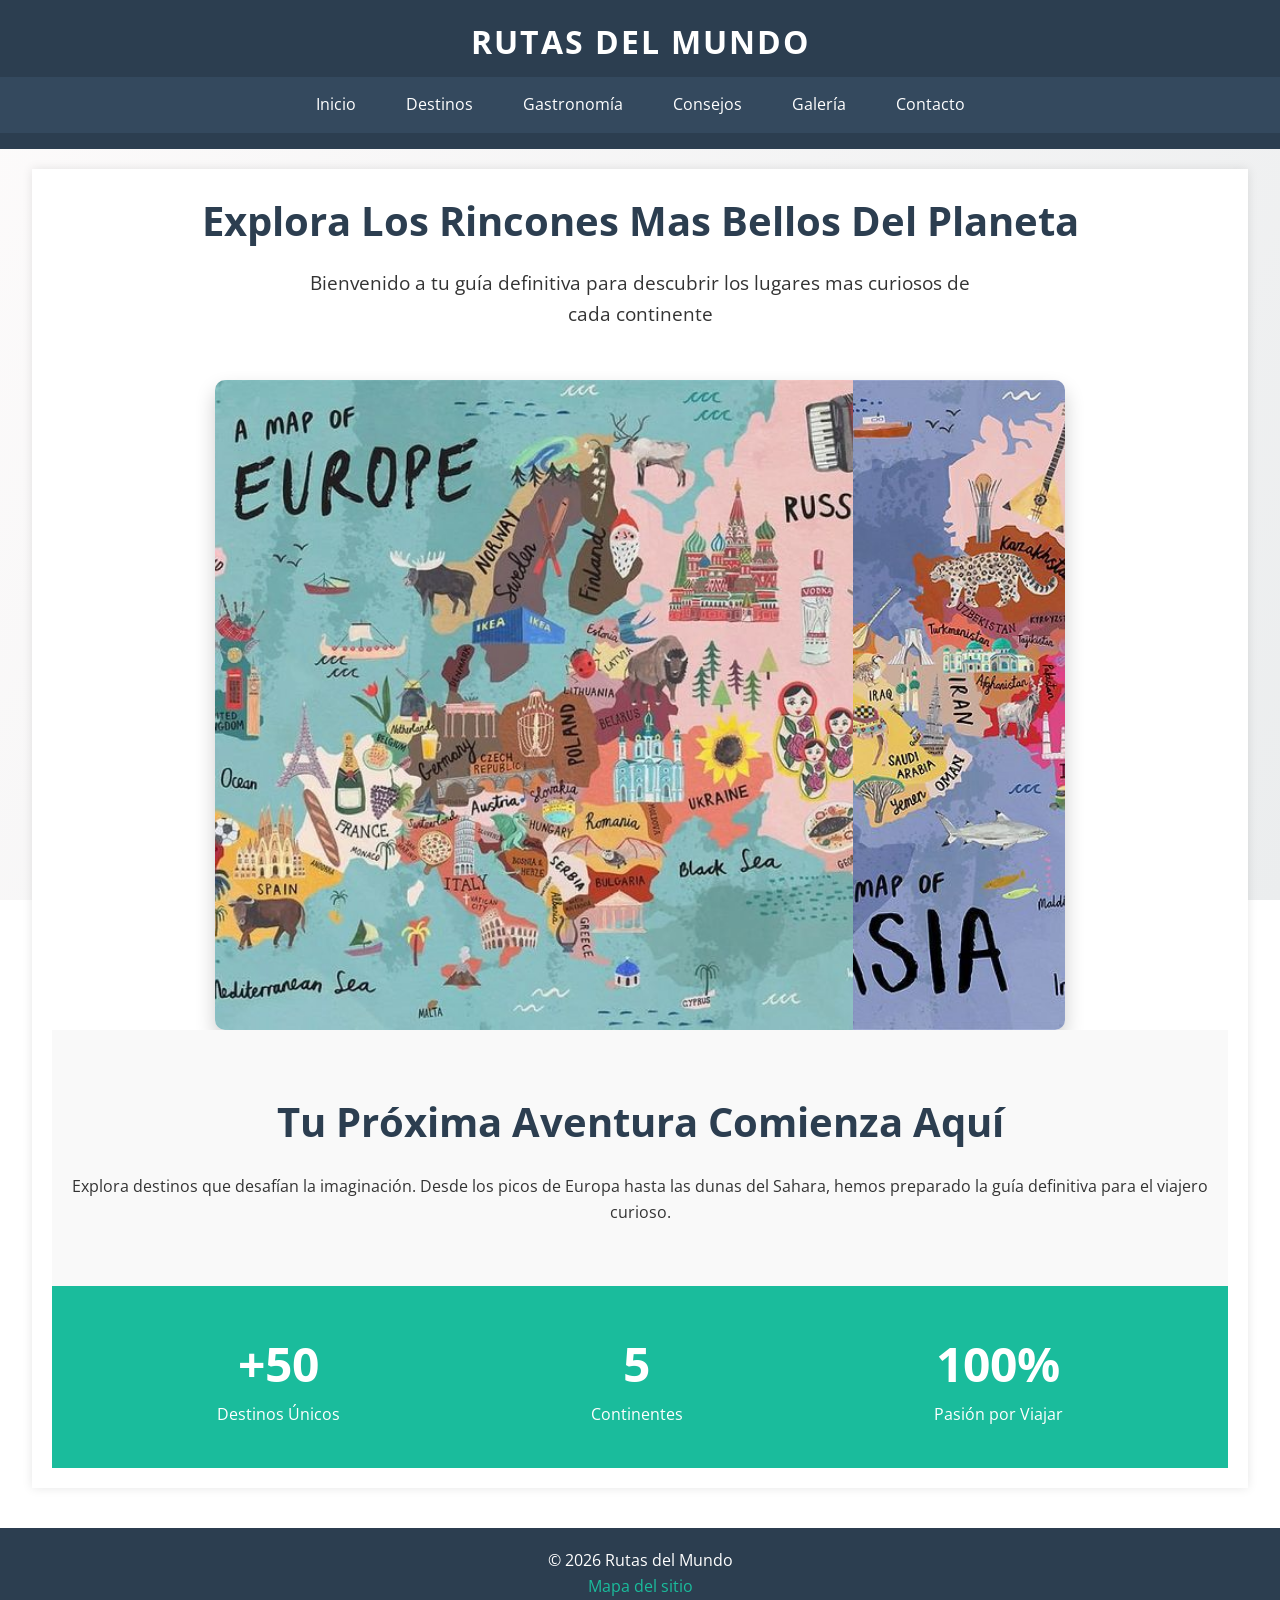
<file: index.html>
<!DOCTYPE html>
<html>
    <head>
        <meta name="viewport" content="width=device-width, initial-scale=1,0">
        <title>Rutas del Mundo | Guia Turística</title>
        <link rel="stylesheet" href="estilos_proyecto.css">
        <link href="https://fonts.googleapis.com/css2?family=Open+Sans:wght@400;700&display=swap" rel="stylesheet">
    </head>
    <body>
        <header>
            <div class="logo">
                <h1>Rutas del Mundo</h1>
            </div>

            <nav class="navbar">
                <ul class="menu-principal">
                    <li><a href="index.html">Inicio</a></li>
                    <li class="dropdown">
                        <a href="#" class="dropbtn">Destinos</a>
                        <ul class="submenu">
                            <li><a href="europa.html">Europa</a></li>
                            <li><a href="asia.html">Asia</a></li>
                            <li><a href="america.html">América</a></li>
                            <li><a href="africa.html">Africa</a></li>
                            <li><a href="oceania.html">Oceanía</a></li>
                        </ul>
                    </li>
                    <li><a href="gastronomia.html">Gastronomía</a></li>
                    <li><a href="consejos.html">Consejos</a></li>
                    <li><a href="galeria.html">Galería</a></li>
                    <li><a href="contacto.html">Contacto</a></li>
                </ul>
            </nav>
        </header>

        <main>
                        
            <section class="bienvenida">
                <h2>Explora los rincones mas bellos del planeta</h2>
                <p>Bienvenido a tu guía definitiva para descubrir los lugares mas curiosos de cada continente</p>
            </section>
            <br>
            <br>

            <section class="container-slider">
                 <div class="slider">
                    <div class="slide"><img src="img/europa.jpg" alt="Europa"></div>
                    <div class="slide"><img src="img/asia.jpg" alt="Asia"></div>
                    <div class="slide"><img src="img/Norte_america.jpg" alt="Norte_América"></div>
                    <div class="slide"><img src="img/Centro_america.jpg" alt="Centro_América"></div>
                    <div class="slide"><img src="img/Sur_america.jpg" alt="Sur_América"></div>
                    <div class="slide"><img src="img/africa.jpg" alt="África"></div>
                    <div class="slide"><img src="img/Oceania.jpg" alt="Oceanía"></div>
                    <div class="slide"><img src="img/europa.jpg" alt="Europa1"></div>
                </div>
            </section>
            <section class="intro-inicio">
                <h1>Tu Próxima Aventura Comienza Aquí</h1>
                <p>Explora destinos que desafían la imaginación. Desde los picos de Europa hasta las dunas del Sahara, hemos preparado la guía definitiva para el viajero curioso.</p>
            </section>

            <section class="datos-curiosos">
                <div class="dato">
                    <span class="numero">+50</span>
                    <p>Destinos Únicos</p>
                </div>
                
                <div class="dato">
                    <span class="numero">5</span>
                    <p>Continentes</p>
                </div>
                <div class="dato">
                    <span class="numero">100%</span>
                    <p>Pasión por Viajar</p>
                </div>
            </section>
        </main>

        <footer>
            <p>&copy; 2026 Rutas del Mundo</p>
            <p><a href="sitemap.xml">Mapa del sitio</a></p>
        </footer>
    </body>
</html>
</file>
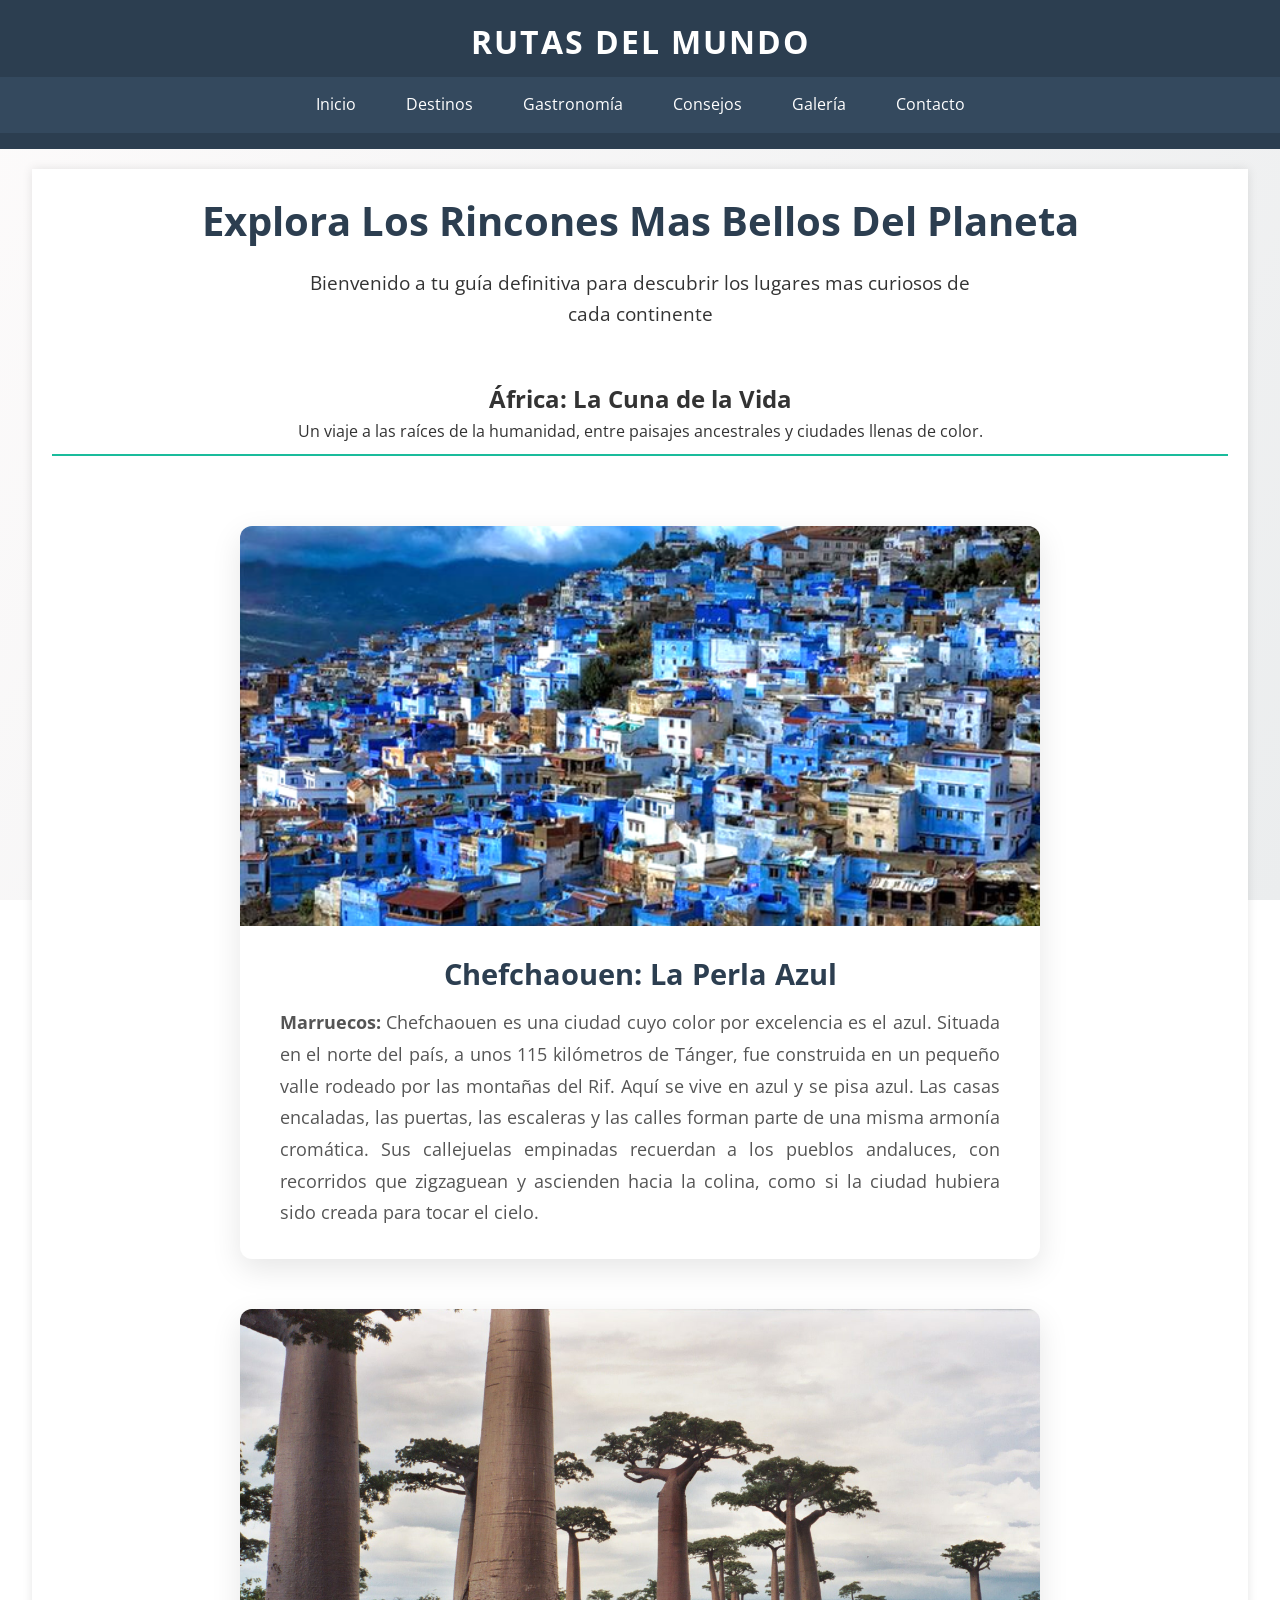
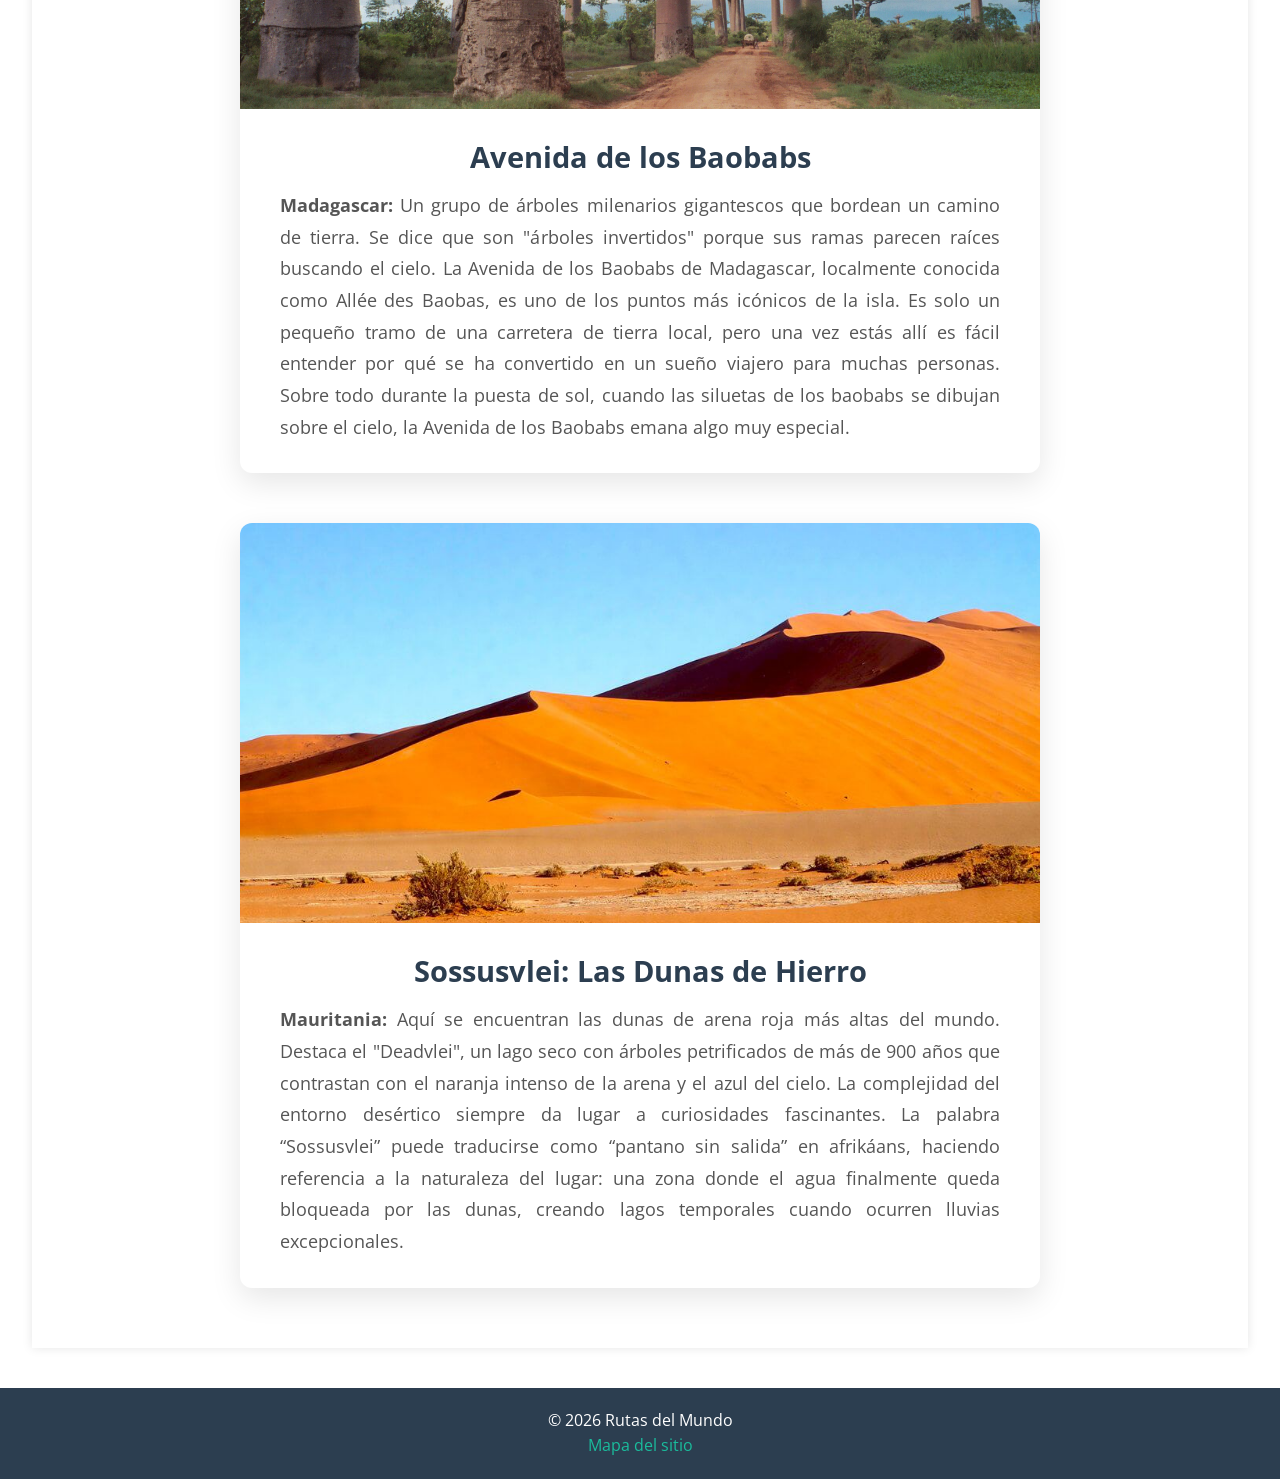
<file: africa.html>
<!DOCTYPE html>
<html>
    <head>
        <meta name="viewport" content="width=device-width, initial-scale=1,0">
        <title>Rutas del Mundo | Guia Turística</title>
        <link rel="stylesheet" href="estilos_proyecto.css">
        <link href="https://fonts.googleapis.com/css2?family=Open+Sans:wght@400;700&display=swap" rel="stylesheet">
    </head>
    <body class="africa-page">
        <header>
            <div class="logo">
                <h1>Rutas del Mundo</h1>
            </div>

            <nav class="navbar">
                <ul class="menu-principal">
                    <li><a href="index.html">Inicio</a></li>
                    <li class="dropdown">
                        <a href="#" class="dropbtn">Destinos</a>
                        <ul class="submenu">
                            <li><a href="europa.html">Europa</a></li>
                            <li><a href="asia.html">Asia</a></li>
                            <li><a href="america.html">América</a></li>
                            <li><a href="africa.html">Africa</a></li>
                            <li><a href="oceania.html">Oceanía</a></li>
                        </ul>
                    </li>
                    <li><a href="gastronomia.html">Gastronomía</a></li>
                    <li><a href="consejos.html">Consejos</a></li>
                    <li><a href="galeria.html">Galería</a></li>
                    <li><a href="contacto.html">Contacto</a></li>
                </ul>
            </nav>
        </header>

        <main>
            <section class="bienvenida">
                <h2>Explora los rincones mas bellos del planeta</h2>
                <p>Bienvenido a tu guía definitiva para descubrir los lugares mas curiosos de cada continente</p>
            </section>
            <br>
            <br>

            <section class="contenido-continente">
                <div class="intro-continente">
                    <h2>África: La Cuna de la Vida</h2>
                    <p>Un viaje a las raíces de la humanidad, entre paisajes ancestrales y ciudades llenas de color.</p>
                </div>
    
                <div class="contenedor-destinos">
                    <article class="tarjeta-destino destino-1">
                        <img src="img/chaouen1.png" alt="Chefchaouen">
                        <h3>Chefchaouen: La Perla Azul</h3>
                        <p><strong>Marruecos:</strong> Chefchaouen es una ciudad cuyo color por excelencia es el azul. Situada en el norte del país, 
                        a unos 115 kilómetros de Tánger, fue construida en un pequeño valle rodeado por las montañas del Rif. Aquí se vive en azul y 
                        se pisa azul. Las casas encaladas, las puertas, las escaleras y las calles forman parte de una misma armonía cromática. 
                        Sus callejuelas empinadas recuerdan a los pueblos andaluces, con recorridos que zigzaguean y ascienden hacia la colina, 
                        como si la ciudad hubiera sido creada para tocar el cielo.</p>
                    </article>

                    <article class="tarjeta-destino destino-2">
                        <img src="img/baobabs1.jpg" alt="Baobabs">
                        <h3>Avenida de los Baobabs</h3>
                        <p><strong>Madagascar:</strong> Un grupo de árboles milenarios gigantescos que bordean un camino de tierra. Se dice que son "árboles invertidos" 
                            porque sus ramas parecen raíces buscando el cielo. La Avenida de los Baobabs de Madagascar, localmente conocida como Allée des Baobas, es uno 
                            de los puntos más icónicos de la isla. Es solo un pequeño tramo de una carretera de tierra local, pero una vez estás allí es fácil entender por qué 
                            se ha convertido en un sueño viajero para muchas personas. Sobre todo durante la puesta de sol, cuando las siluetas de los baobabs se dibujan sobre el cielo,
                             la Avenida de los Baobabs emana algo muy especial.</p>
                    </article>

                    <article class="tarjeta-destino destino-3">
                        <img src="img/dunas1.jpg" alt="Dunas">
                        <h3>Sossusvlei: Las Dunas de Hierro</h3>
                        <p><strong>Mauritania:</strong> Aquí se encuentran las dunas de arena roja más altas del mundo. Destaca el "Deadvlei", 
                        un lago seco con árboles petrificados de más de 900 años que contrastan con el naranja intenso de la arena y el azul del cielo.
                        La complejidad del entorno desértico siempre da lugar a curiosidades fascinantes. La palabra “Sossusvlei” puede traducirse como “pantano sin salida” 
                        en afrikáans, haciendo referencia a la naturaleza del lugar: una zona donde el agua finalmente queda bloqueada por las dunas, creando lagos temporales 
                        cuando ocurren lluvias excepcionales.</p>
                    </article>
                </div>
            </section>

            
        </main>

        <footer>
            <p>&copy; 2026 Rutas del Mundo</p>
            <p><a href="sitemap.xml">Mapa del sitio</a></p>
        </footer>
    </body>
</html>
</file>
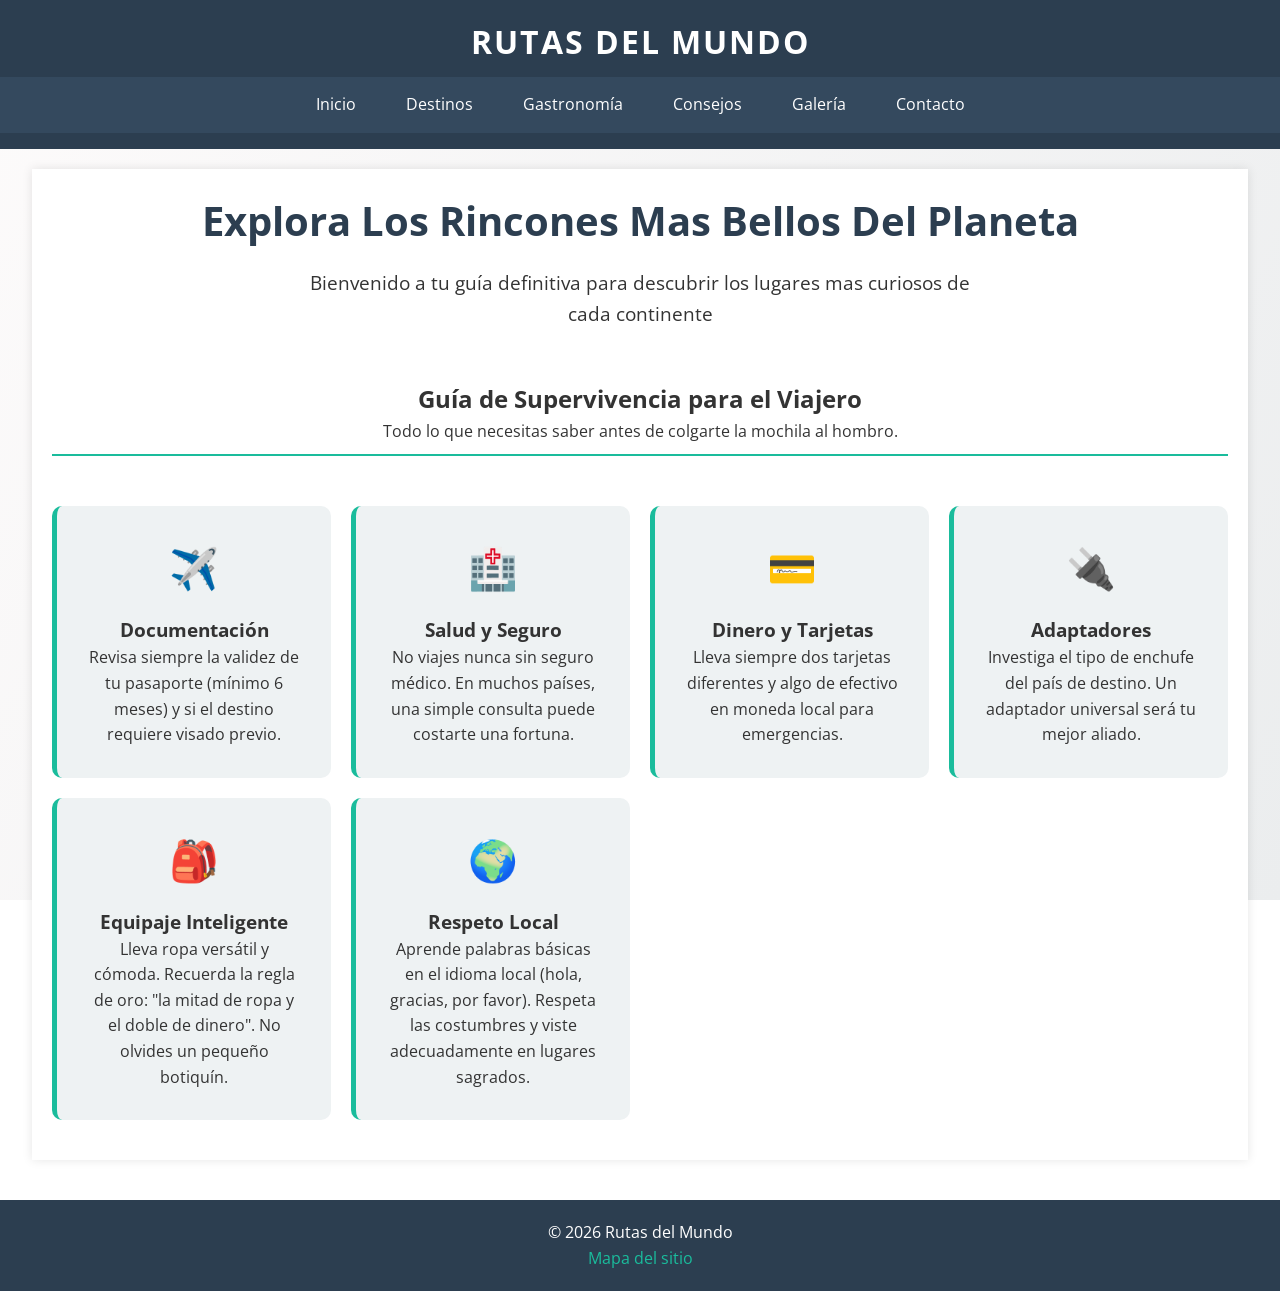
<file: consejos.html>
<!DOCTYPE html>
<html>
    <head>
        <meta name="viewport" content="width=device-width, initial-scale=1,0">
        <title>Rutas del Mundo | Guia Turística</title>
        <link rel="stylesheet" href="estilos_proyecto.css">
        <link href="https://fonts.googleapis.com/css2?family=Open+Sans:wght@400;700&display=swap" rel="stylesheet">
    </head>
    <body class="consejos-page">
        <header>
            <div class="logo">
                <h1>Rutas del Mundo</h1>
            </div>

            <nav class="navbar">
                <ul class="menu-principal">
                    <li><a href="index.html">Inicio</a></li>
                    <li class="dropdown">
                        <a href="#" class="dropbtn">Destinos</a>
                        <ul class="submenu">
                            <li><a href="europa.html">Europa</a></li>
                            <li><a href="asia.html">Asia</a></li>
                            <li><a href="america.html">América</a></li>
                            <li><a href="africa.html">Africa</a></li>
                            <li><a href="oceania.html">Oceanía</a></li>
                        </ul>
                    </li>
                    <li><a href="gastronomia.html">Gastronomía</a></li>
                    <li><a href="consejos.html">Consejos</a></li>
                    <li><a href="galeria.html">Galería</a></li>
                    <li><a href="contacto.html">Contacto</a></li>
                </ul>
            </nav>
        </header>

        <main>
            <section class="bienvenida">
                <h2>Explora los rincones mas bellos del planeta</h2>
                <p>Bienvenido a tu guía definitiva para descubrir los lugares mas curiosos de cada continente</p>
            </section>
            <br>
            <br>

            <section class="seccion-consejos">
                <div class="intro-continente">
                    <h2>Guía de Supervivencia para el Viajero</h2>
                    <p>Todo lo que necesitas saber antes de colgarte la mochila al hombro.</p>
                </div>

                <div class="grid-consejos">
                    <div class="tarjeta-consejo">
                        <div class="icono">✈️</div>
                        <h3>Documentación</h3>
                        <p>Revisa siempre la validez de tu pasaporte (mínimo 6 meses) y si el destino requiere visado previo.</p>
                    </div>

                    <div class="tarjeta-consejo">
                        <div class="icono">🏥</div>
                        <h3>Salud y Seguro</h3>
                        <p>No viajes nunca sin seguro médico. En muchos países, una simple consulta puede costarte una fortuna.</p>
                    </div>

                    <div class="tarjeta-consejo">
                        <div class="icono">💳</div>
                        <h3>Dinero y Tarjetas</h3>
                        <p>Lleva siempre dos tarjetas diferentes y algo de efectivo en moneda local para emergencias.</p>
                    </div>

                    <div class="tarjeta-consejo">
                        <div class="icono">🔌</div>
                        <h3>Adaptadores</h3>
                        <p>Investiga el tipo de enchufe del país de destino. Un adaptador universal será tu mejor aliado.</p>
                    </div>

                    <div class="tarjeta-consejo">
                        <div class="icono">🎒</div>
                        <h3>Equipaje Inteligente</h3>
                        <p>Lleva ropa versátil y cómoda. Recuerda la regla de oro: "la mitad de ropa y el doble de dinero". No olvides un pequeño botiquín.</p>
                    </div>

                    <div class="tarjeta-consejo">
                        <div class="icono">🌍</div>
                        <h3>Respeto Local</h3>
                        <p>Aprende palabras básicas en el idioma local (hola, gracias, por favor). Respeta las costumbres y viste adecuadamente en lugares sagrados.</p>
                    </div>
                </div>
            </section>           
        </main>

        <footer>
            <p>&copy; 2026 Rutas del Mundo</p>
            <p><a href="sitemap.xml">Mapa del sitio</a></p>
        </footer>
    </body>
</html>
</file>
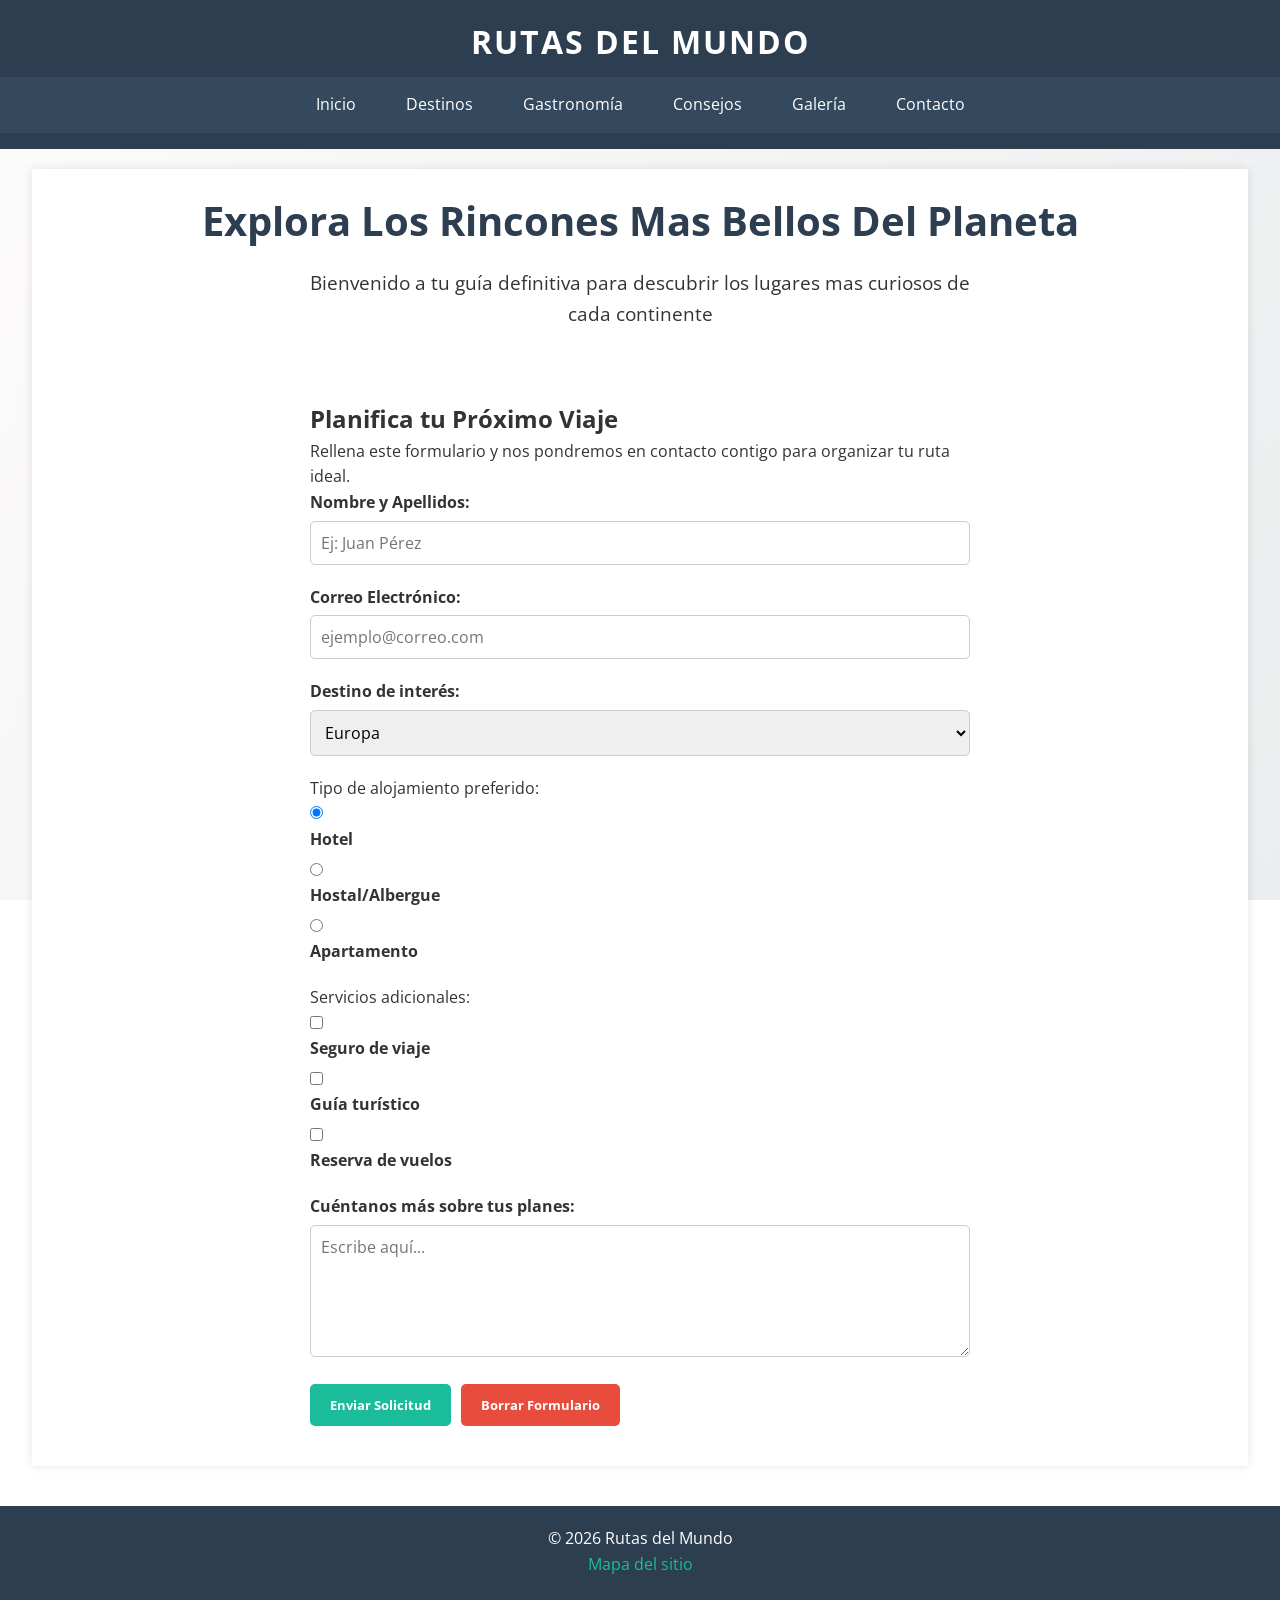
<file: contacto.html>
<!DOCTYPE html>
<html>
    <head>
        <meta name="viewport" content="width=device-width, initial-scale=1,0">
        <title>Rutas del Mundo | Guia Turística</title>
        <link rel="stylesheet" href="estilos_proyecto.css">
        <link href="https://fonts.googleapis.com/css2?family=Open+Sans:wght@400;700&display=swap" rel="stylesheet">
    </head>
    <body>
        <header>
            <div class="logo">
                <h1>Rutas del Mundo</h1>
            </div>

            <nav class="navbar">
                <ul class="menu-principal">
                    <li><a href="index.html">Inicio</a></li>
                    <li class="dropdown">
                        <a href="#" class="dropbtn">Destinos</a>
                        <ul class="submenu">
                            <li><a href="europa.html">Europa</a></li>
                            <li><a href="asia.html">Asia</a></li>
                            <li><a href="america.html">América</a></li>
                            <li><a href="africa.html">Africa</a></li>
                            <li><a href="oceania.html">Oceanía</a></li>
                        </ul>
                    </li>
                    <li><a href="gastronomia.html">Gastronomía</a></li>
                    <li><a href="consejos.html">Consejos</a></li>
                    <li><a href="galeria.html">Galería</a></li>
                    <li><a href="contacto.html">Contacto</a></li>
                </ul>
            </nav>
        </header>

        <main>
            <section class="bienvenida">
                <h2>Explora los rincones mas bellos del planeta</h2>
                <p>Bienvenido a tu guía definitiva para descubrir los lugares mas curiosos de cada continente</p>
            </section>
            <br>
            <br>
            
            <section class="seccion-formulario">
                <h2>Planifica tu Próximo Viaje</h2>
                <p>Rellena este formulario y nos pondremos en contacto contigo para organizar tu ruta ideal.</p>

        <form action="#" method="post" id="formulario-viajes">
            <div class="grupo">
                <label for="nombre">Nombre y Apellidos:</label>
                <input type="text" id="nombre" name="nombre" placeholder="Ej: Juan Pérez" required>
            </div>

            <div class="grupo">
                <label for="email">Correo Electrónico:</label>
                <input type="email" id="email" name="email" placeholder="ejemplo@correo.com" required>
            </div>

            <div class="grupo">
                <label for="destino">Destino de interés:</label>
                <select id="destino" name="destino">
                    <option value="europa">Europa</option>
                    <option value="asia">Asia</option>
                    <option value="america">América</option>
                    <option value="africa">África</option>
                    <option value="oceania">Oceanía</option>
                </select>
            </div>

            <div class="grupo">
                <p>Tipo de alojamiento preferido:</p>
                    <input type="radio" id="hotel" name="alojamiento" value="hotel" checked>
                    <label for="hotel">Hotel</label>
            
                    <input type="radio" id="hostal" name="alojamiento" value="hostal">
                    <label for="hostal">Hostal/Albergue</label>
            
                    <input type="radio" id="apartamento" name="alojamiento" value="apartamento">
                    <label for="apartamento">Apartamento</label>
            </div>

            <div class="grupo">
                <p>Servicios adicionales:</p>
                    <input type="checkbox" id="seguro" name="servicios" value="seguro">
                    <label for="seguro">Seguro de viaje</label>

                    <input type="checkbox" id="guia" name="servicios" value="guia">
                    <label for="guia">Guía turístico</label>

                    <input type="checkbox" id="vuelos" name="servicios" value="vuelos">
                    <label for="vuelos">Reserva de vuelos</label>
            </div>

            <div class="grupo">
                <label for="mensaje">Cuéntanos más sobre tus planes:</label>
                <textarea id="mensaje" name="mensaje" rows="5" placeholder="Escribe aquí..."></textarea>
            </div>

            <div class="botones">
                <button type="submit" class="btn-enviar">Enviar Solicitud</button>
                <button type="reset" class="btn-borrar">Borrar Formulario</button>
            </div>
    </form>
</section>
           
        </main>

        <footer>
            <p>&copy; 2026 Rutas del Mundo</p>
            <p><a href="sitemap.xml">Mapa del sitio</a></p>
            <br>
        </footer>
    </body>
</html>
</file>
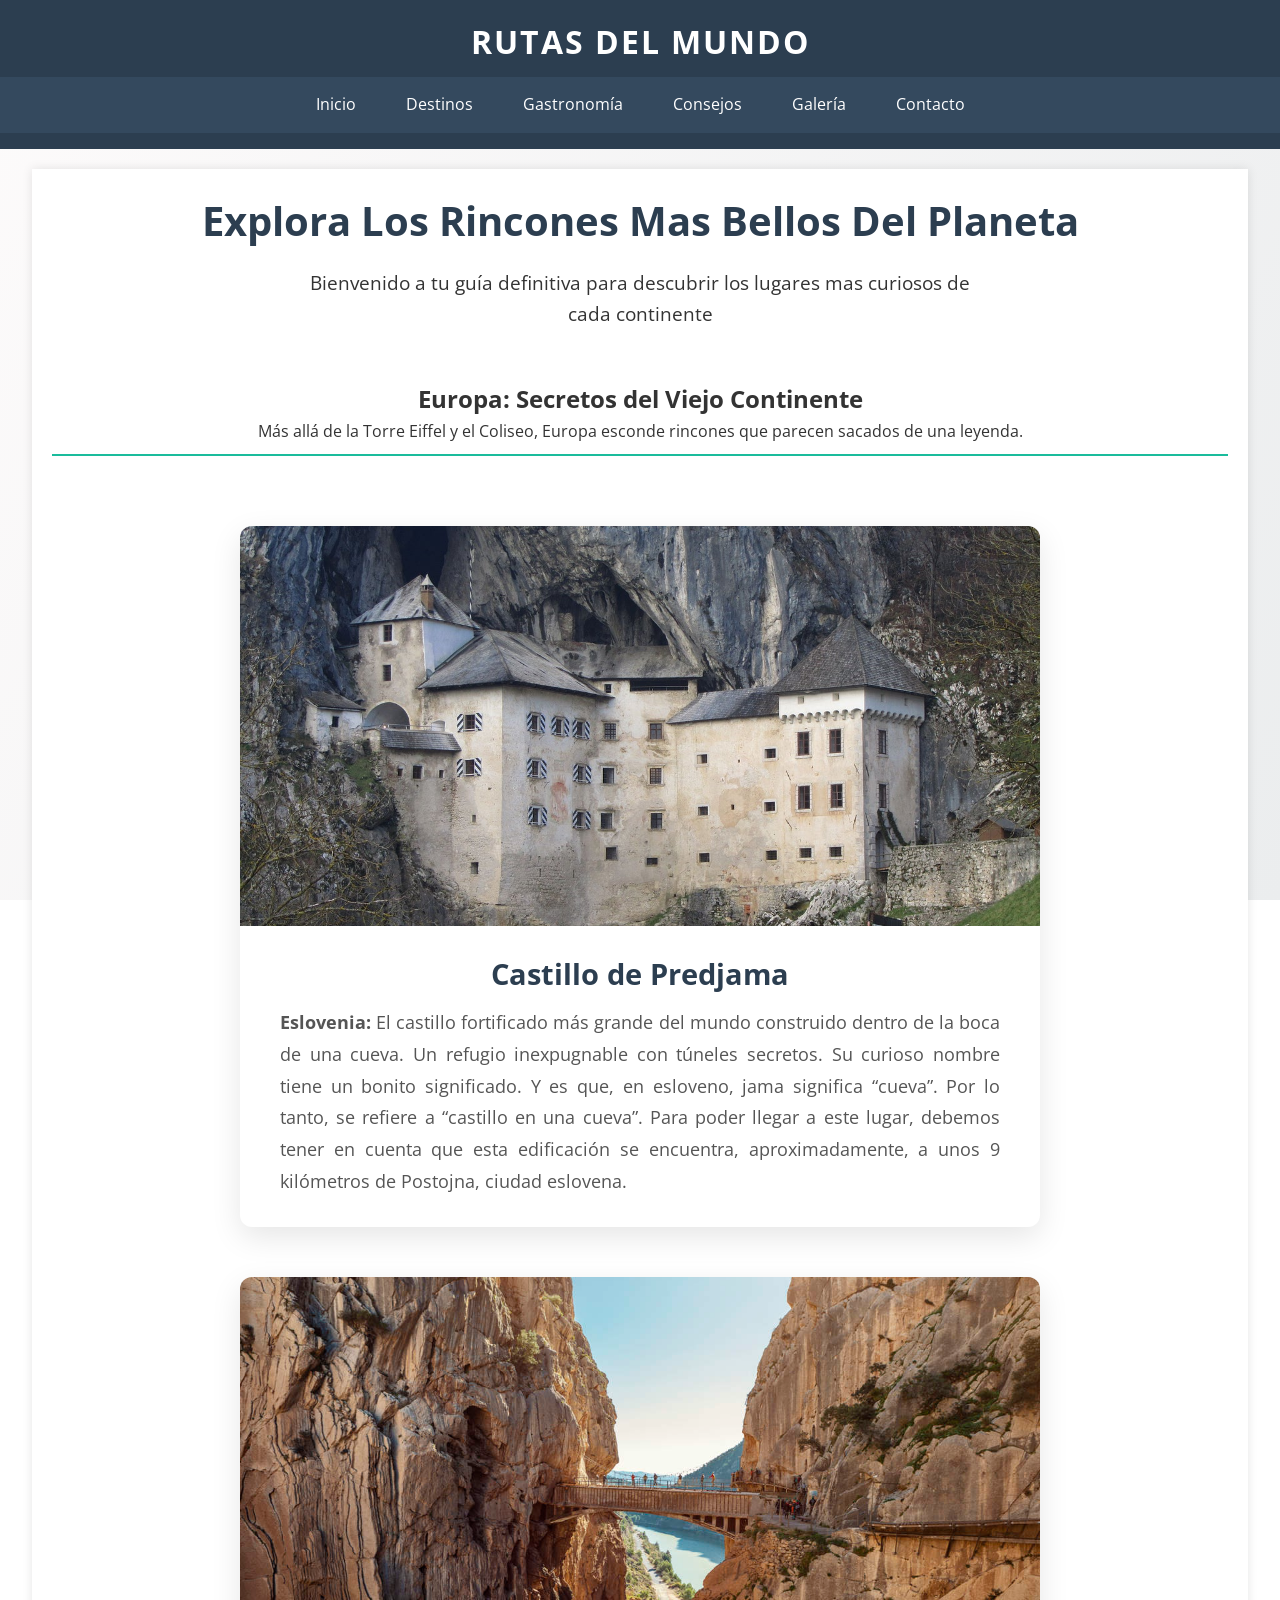
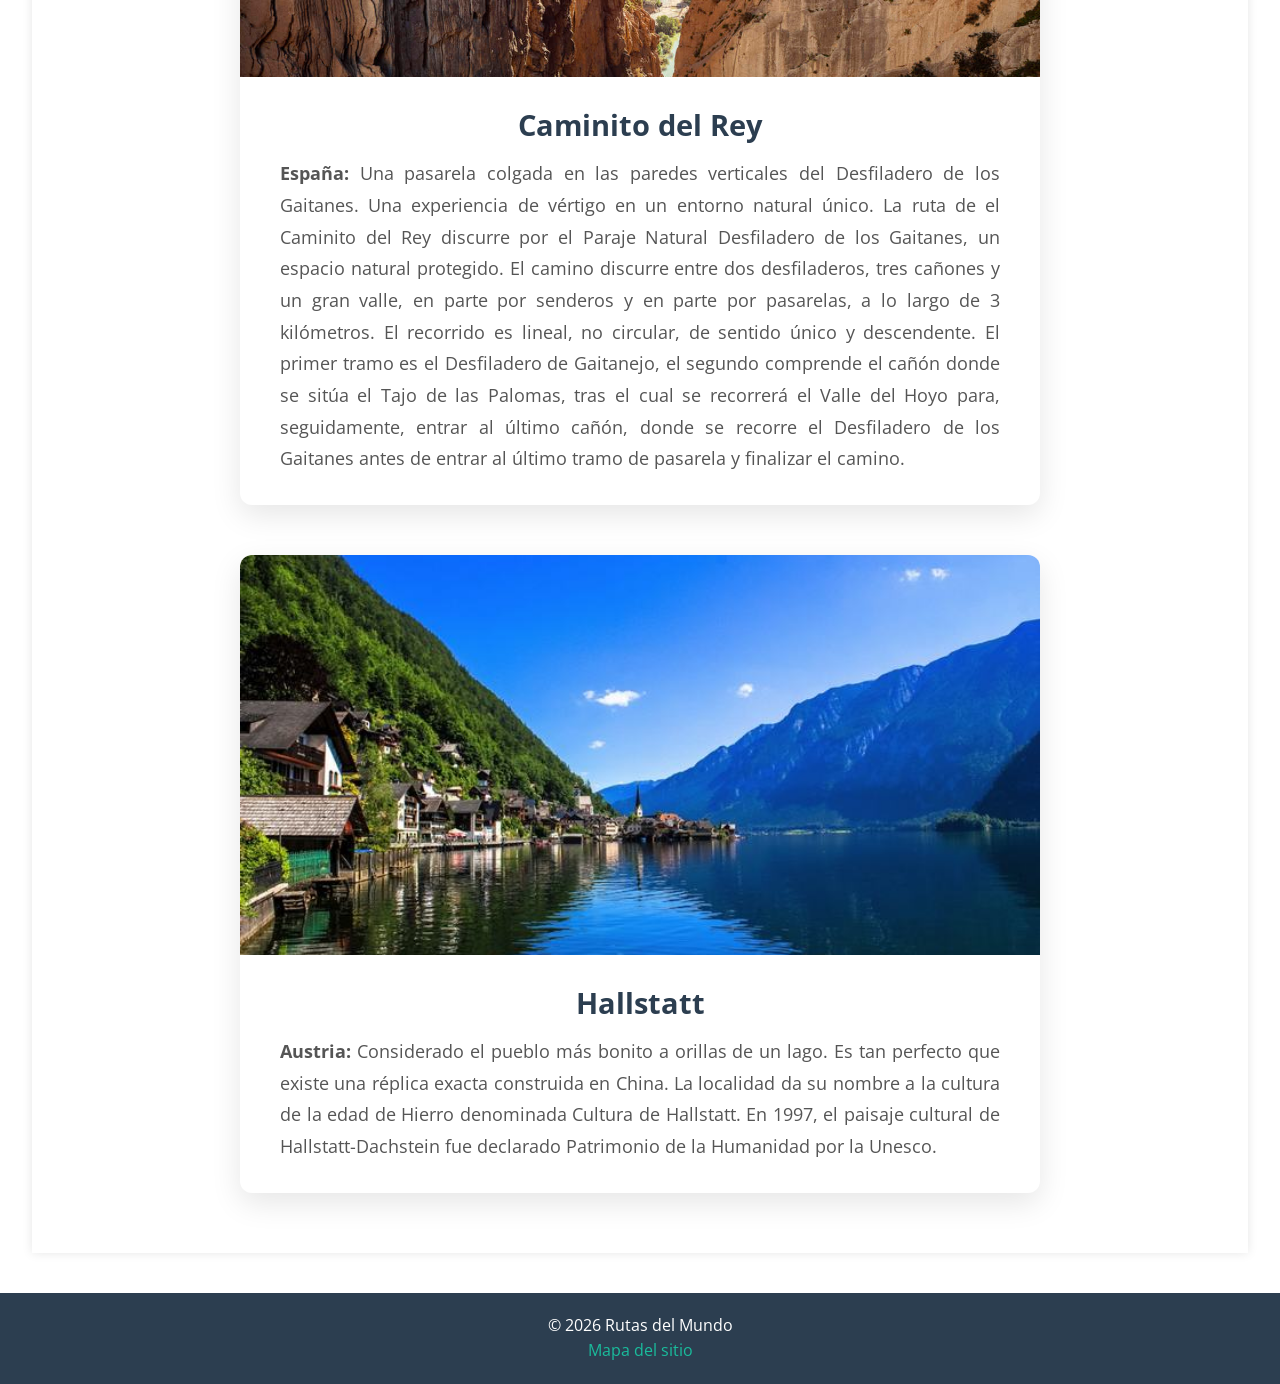
<file: europa.html>
<!DOCTYPE html>
<html>
    <head>
        <meta name="viewport" content="width=device-width, initial-scale=1,0">
        <title>Rutas del Mundo | Guia Turística</title>
        <link rel="stylesheet" href="estilos_proyecto.css">
        <link href="https://fonts.googleapis.com/css2?family=Open+Sans:wght@400;700&display=swap" rel="stylesheet">
    </head>
    <body class="europa-page">
        <header>
            <div class="logo">
                <h1>Rutas del Mundo</h1>
            </div>

            <nav class="navbar">
                <ul class="menu-principal">
                    <li><a href="index.html">Inicio</a></li>
                    <li class="dropdown">
                        <a href="#" class="dropbtn">Destinos</a>
                        <ul class="submenu">
                            <li><a href="europa.html">Europa</a></li>
                            <li><a href="asia.html">Asia</a></li>
                            <li><a href="america.html">América</a></li>
                            <li><a href="africa.html">Africa</a></li>
                            <li><a href="oceania.html">Oceanía</a></li>
                        </ul>
                    </li>
                    <li><a href="gastronomia.html">Gastronomía</a></li>
                    <li><a href="consejos.html">Consejos</a></li>
                    <li><a href="galeria.html">Galería</a></li>
                    <li><a href="contacto.html">Contacto</a></li>
                </ul>
            </nav>
        </header>

        <main>
            <section class="bienvenida">
                <h2>Explora los rincones mas bellos del planeta</h2>
                <p>Bienvenido a tu guía definitiva para descubrir los lugares mas curiosos de cada continente</p>
            </section>
            <br>
            <br>

            <section class="contenido-continente">
                <div class="intro-continente">
                <h2>Europa: Secretos del Viejo Continente</h2>
                <p>Más allá de la Torre Eiffel y el Coliseo, Europa esconde rincones que parecen sacados de una leyenda.</p>
                </div>
    
                <div class="contenedor-destinos">
                    <article class="tarjeta-destino destino-1">
                    <img src="img/castillo-predjama.jpg" alt="Castillo de Predjama">
                    <h3>Castillo de Predjama</h3>
                    <p><strong>Eslovenia:</strong> El castillo fortificado más grande del mundo construido dentro de la boca de una cueva. Un refugio inexpugnable con túneles secretos.
                    Su curioso nombre tiene un bonito significado. Y es que, en esloveno, jama significa “cueva”. Por lo tanto, se refiere a “castillo en una cueva”. Para poder llegar 
                    a este lugar, debemos tener en cuenta que esta edificación se encuentra, aproximadamente, a unos 9 kilómetros de Postojna, ciudad eslovena.</p>
                    </article>

                    <article class="tarjeta-destino destino-2">
                    <img src="img/caminito-del-rey.jpg" alt="Caminito del Rey">
                    <h3>Caminito del Rey</h3>
                    <p><strong>España:</strong> Una pasarela colgada en las paredes verticales del Desfiladero de los Gaitanes. Una experiencia de vértigo en un entorno natural único.
                    La ruta de el Caminito del Rey discurre por el Paraje Natural Desfiladero de los Gaitanes, un espacio natural protegido. El camino discurre entre dos desfiladeros, 
                    tres cañones y un gran valle, en parte por senderos y en parte por pasarelas, a lo largo de 3 kilómetros. El recorrido es lineal, no circular, de sentido único y descendente. 
                    El primer tramo es el Desfiladero de Gaitanejo, el segundo comprende el cañón donde se sitúa el Tajo de las Palomas, tras el cual se recorrerá el Valle del Hoyo para, 
                    seguidamente, entrar al último cañón, donde se recorre el Desfiladero de los Gaitanes antes de entrar al último tramo de pasarela y finalizar el camino. </p>
                    </article>

                    <article class="tarjeta-destino destino-3">
                    <img src="img/hallstatt.jpg" alt="Hallstatt">
                    <h3>Hallstatt</h3>
                    <p><strong>Austria:</strong> Considerado el pueblo más bonito a orillas de un lago. Es tan perfecto que existe una réplica exacta construida en China.
                    La localidad da su nombre a la cultura de la edad de Hierro denominada Cultura de Hallstatt. En 1997, el paisaje cultural de Hallstatt-Dachstein fue 
                    declarado Patrimonio de la Humanidad por la Unesco.</p>
                    </article>
                </div>
            </section>
            
        </main>

        <footer>
            <p>&copy; 2026 Rutas del Mundo</p>
            <p><a href="sitemap.xml">Mapa del sitio</a></p>
        </footer>
    </body>
</html>
</file>
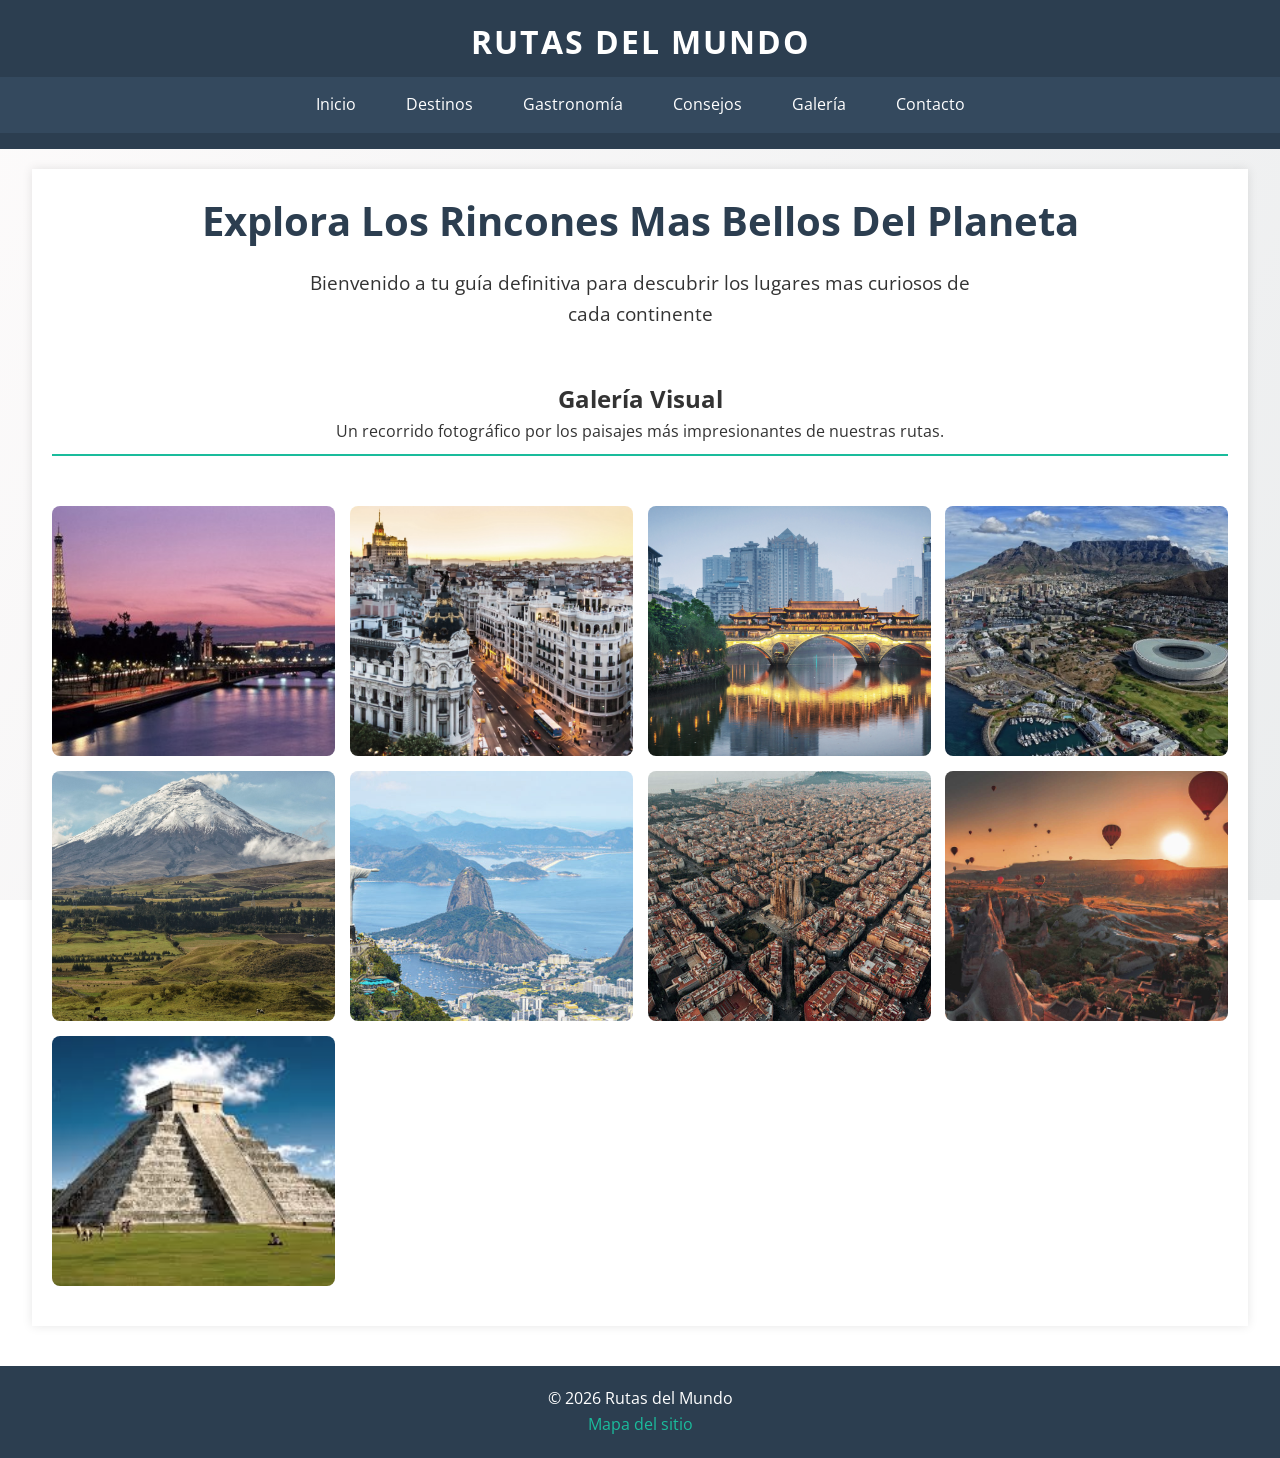
<file: galeria.html>
<!DOCTYPE html>
<html>
    <head>
        <meta name="viewport" content="width=device-width, initial-scale=1,0">
        <title>Rutas del Mundo | Guia Turística</title>
        <link rel="stylesheet" href="estilos_proyecto.css">
        <link href="https://fonts.googleapis.com/css2?family=Open+Sans:wght@400;700&display=swap" rel="stylesheet">
    </head>
    <body class="galeria-page">
        <header>
            <div class="logo">
                <h1>Rutas del Mundo</h1>
            </div>

            <nav class="navbar">
                <ul class="menu-principal">
                    <li><a href="index.html">Inicio</a></li>
                    <li class="dropdown">
                        <a href="#" class="dropbtn">Destinos</a>
                        <ul class="submenu">
                            <li><a href="europa.html">Europa</a></li>
                            <li><a href="asia.html">Asia</a></li>
                            <li><a href="america.html">América</a></li>
                            <li><a href="africa.html">Africa</a></li>
                            <li><a href="oceania.html">Oceanía</a></li>
                        </ul>
                    </li>
                    <li><a href="gastronomia.html">Gastronomía</a></li>
                    <li><a href="consejos.html">Consejos</a></li>
                    <li><a href="galeria.html">Galería</a></li>
                    <li><a href="contacto.html">Contacto</a></li>
                </ul>
            </nav>
        </header>

        <main>
            <section class="bienvenida">
                <h2>Explora los rincones mas bellos del planeta</h2>
                <p>Bienvenido a tu guía definitiva para descubrir los lugares mas curiosos de cada continente</p>
            </section>
            <br>
            <br>
            
            <section class="seccion-galeria">
                <div class="intro-continente">
                    <h2>Galería Visual</h2>
                    <p>Un recorrido fotográfico por los paisajes más impresionantes de nuestras rutas.</p>
                </div>

    <div class="muro-fotos">
        <div class="foto"><img src="img/parisg1.jpg" alt="París"></div>
        <div class="foto"><img src="img/espanag1.jpg" alt="España"></div>
        <div class="foto"><img src="img/chinag1.png" alt="China"></div>
        <div class="foto"><img src="img/sudafricag1.jpg" alt="Sudafrica"></div>
        <div class="foto"><img src="img/cotopaxig1.jpg" alt="Cotopaxi"></div>
        <div class="foto"><img src="img/brasilg1.jpg" alt="brasil"></div>
        <div class="foto"><img src="img/barcelonag1.jpeg" alt="Barcelona"></div>
        <div class="foto"><img src="img/cappadociag1.jpeg" alt="Capadocia"></div>
        <div class="foto"><img src="img/chicheng1.jpg" alt="Chichen-Itza"></div>
    </div>
</section>

            
        </main>

        <footer>
            <p>&copy; 2026 Rutas del Mundo</p>
            <p><a href="sitemap.xml">Mapa del sitio</a></p>
        </footer>
    </body>
</html>
</file>
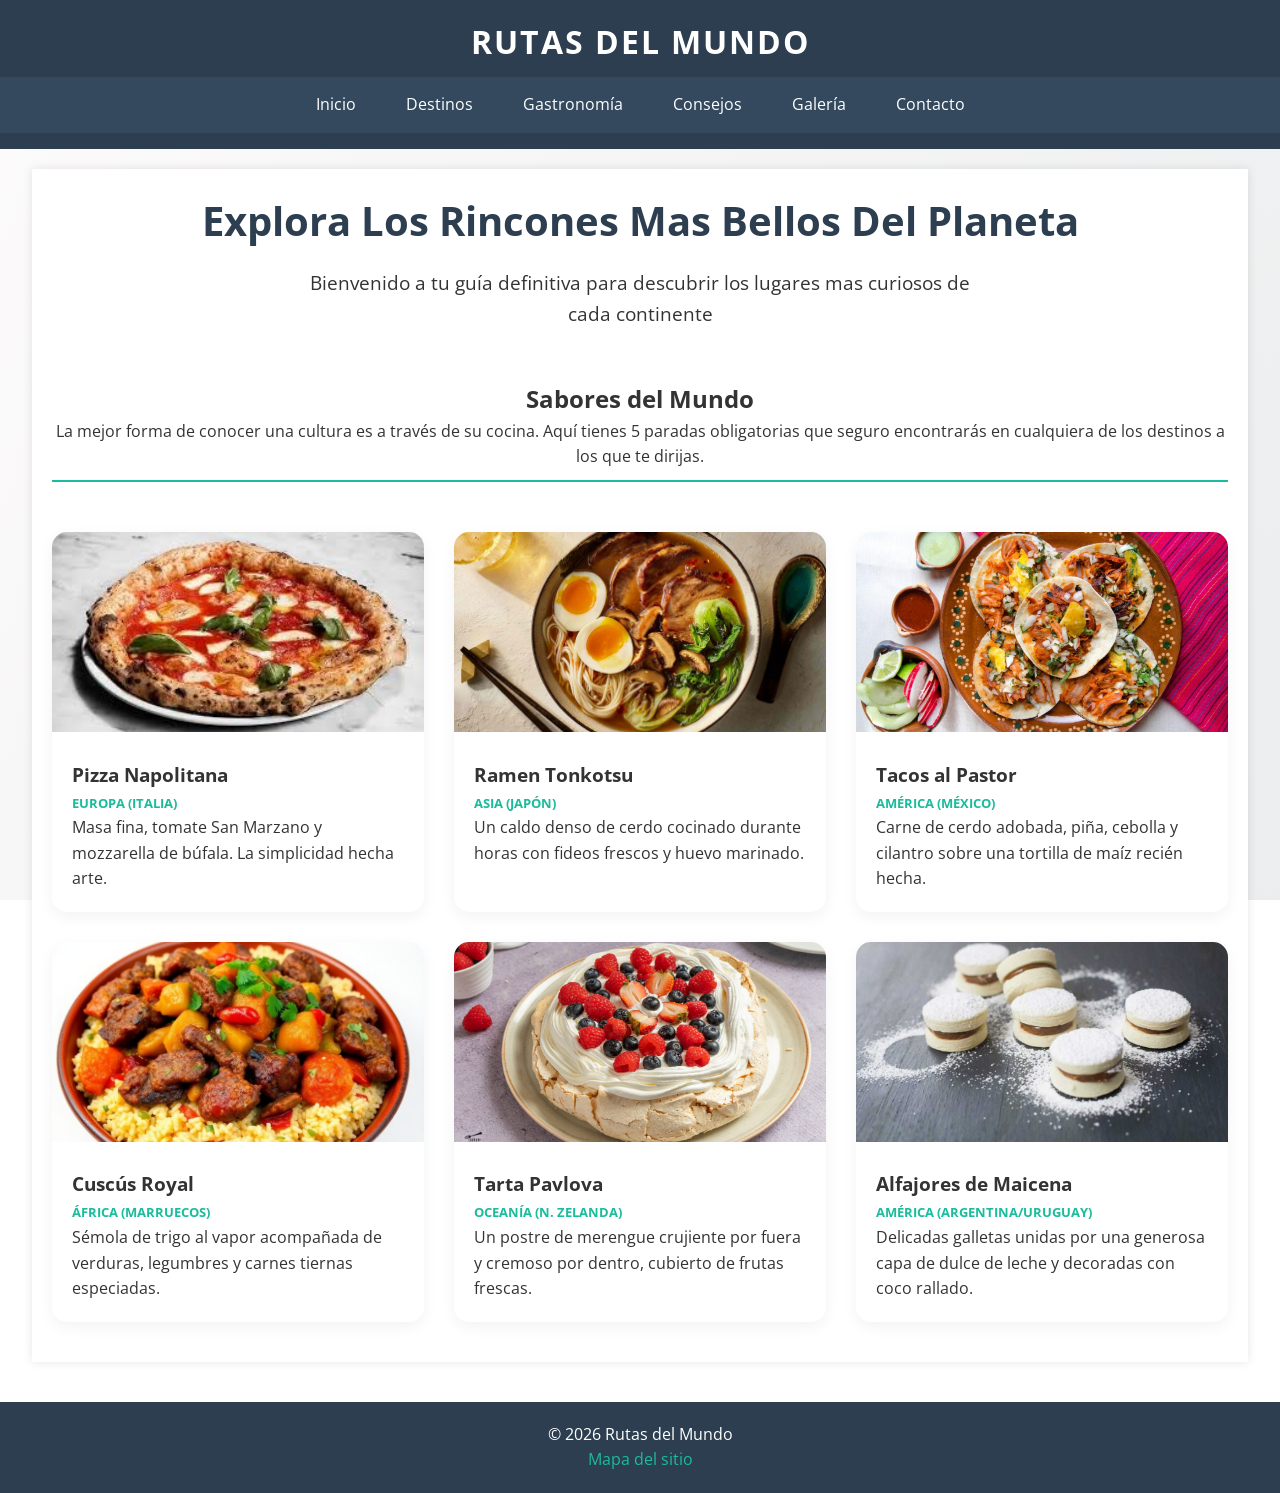
<file: gastronomia.html>
<!DOCTYPE html>
<html>
    <head>
        <meta name="viewport" content="width=device-width, initial-scale=1,0">
        <title>Rutas del Mundo | Guia Turística</title>
        <link rel="stylesheet" href="estilos_proyecto.css">
        <link href="https://fonts.googleapis.com/css2?family=Open+Sans:wght@400;700&display=swap" rel="stylesheet">
    </head>
    <body class="gastronomia-page">
        <header>
            <div class="logo">
                <h1>Rutas del Mundo</h1>
            </div>

            <nav class="navbar">
                <ul class="menu-principal">
                    <li><a href="index.html">Inicio</a></li>
                    <li class="dropdown">
                        <a href="#" class="dropbtn">Destinos</a>
                        <ul class="submenu">
                            <li><a href="europa.html">Europa</a></li>
                            <li><a href="asia.html">Asia</a></li>
                            <li><a href="america.html">América</a></li>
                            <li><a href="africa.html">Africa</a></li>
                            <li><a href="oceania.html">Oceanía</a></li>
                        </ul>
                    </li>
                    <li><a href="gastronomia.html">Gastronomía</a></li>
                    <li><a href="consejos.html">Consejos</a></li>
                    <li><a href="galeria.html">Galería</a></li>
                    <li><a href="contacto.html">Contacto</a></li>
                </ul>
            </nav>
        </header>

        <main>
            <section class="bienvenida">
                <h2>Explora los rincones mas bellos del planeta</h2>
                <p>Bienvenido a tu guía definitiva para descubrir los lugares mas curiosos de cada continente</p>
            </section>
            <br>
            <br>

            <section class="seccion-gastronomia">
                <div class="intro-continente">
                    <h2>Sabores del Mundo</h2>
                    <p>La mejor forma de conocer una cultura es a través de su cocina. Aquí tienes 5 paradas obligatorias que seguro encontrarás
                    en cualquiera de los destinos a los que te dirijas. 
                    </p>
                </div>
    
                <div class="contenedor-gastronomia">
                    <article class="item-gastronomia">
                        <img src="img/pizzanapo1.jpg" alt="Pizza Italia">
                        <div class="info-plato">
                            <h3>Pizza Napolitana</h3>
                            <span>Europa (Italia)</span>
                            <p>Masa fina, tomate San Marzano y mozzarella de búfala. La simplicidad hecha arte.</p>
                        </div>
                    </article>

                    <article class="item-gastronomia">
                        <img src="img/Tonkotsu-Ramen.jpg" alt="Ramen Japón">
                        <div class="info-plato">
                            <h3>Ramen Tonkotsu</h3>
                            <span>Asia (Japón)</span>
                            <p>Un caldo denso de cerdo cocinado durante horas con fideos frescos y huevo marinado.</p>
                        </div>
                    </article>

                    <article class="item-gastronomia">
                        <img src="img/tacos-pastor-1.jpg" alt="Tacos México">
                        <div class="info-plato">
                            <h3>Tacos al Pastor</h3>
                            <span>América (México)</span>
                            <p>Carne de cerdo adobada, piña, cebolla y cilantro sobre una tortilla de maíz recién hecha.</p>
                        </div>
                    </article>

                    <article class="item-gastronomia">
                        <img src="img/cuscus1.jpg" alt="Cuscús">
                        <div class="info-plato">
                            <h3>Cuscús Royal</h3>
                            <span>África (Marruecos)</span>
                            <p>Sémola de trigo al vapor acompañada de verduras, legumbres y carnes tiernas especiadas.</p>
                        </div>
                    </article>

                    <article class="item-gastronomia">
                        <img src="img/tarta-pavlova1.jpg" alt="Pavlova">
                        <div class="info-plato">
                            <h3>Tarta Pavlova</h3>
                            <span>Oceanía (N. Zelanda)</span>
                            <p>Un postre de merengue crujiente por fuera y cremoso por dentro, cubierto de frutas frescas.</p>
                        </div>
                    </article>

                    <article class="item-gastronomia">
                        <img src="img/Alfajores-de-maicena.jpg" alt="Alfajores">
                        <div class="info-plato">
                            <h3>Alfajores de Maicena</h3>
                            <span>América (Argentina/Uruguay)</span>
                            <p>Delicadas galletas unidas por una generosa capa de dulce de leche y decoradas con coco rallado.</p>
                        </div>
                    </article>
                </div>
            </section>
           
        </main>

        <footer>
            <p>&copy; 2026 Rutas del Mundo</p>
            <p><a href="sitemap.xml">Mapa del sitio</a></p>
        </footer>
    </body>
</html>
</file>
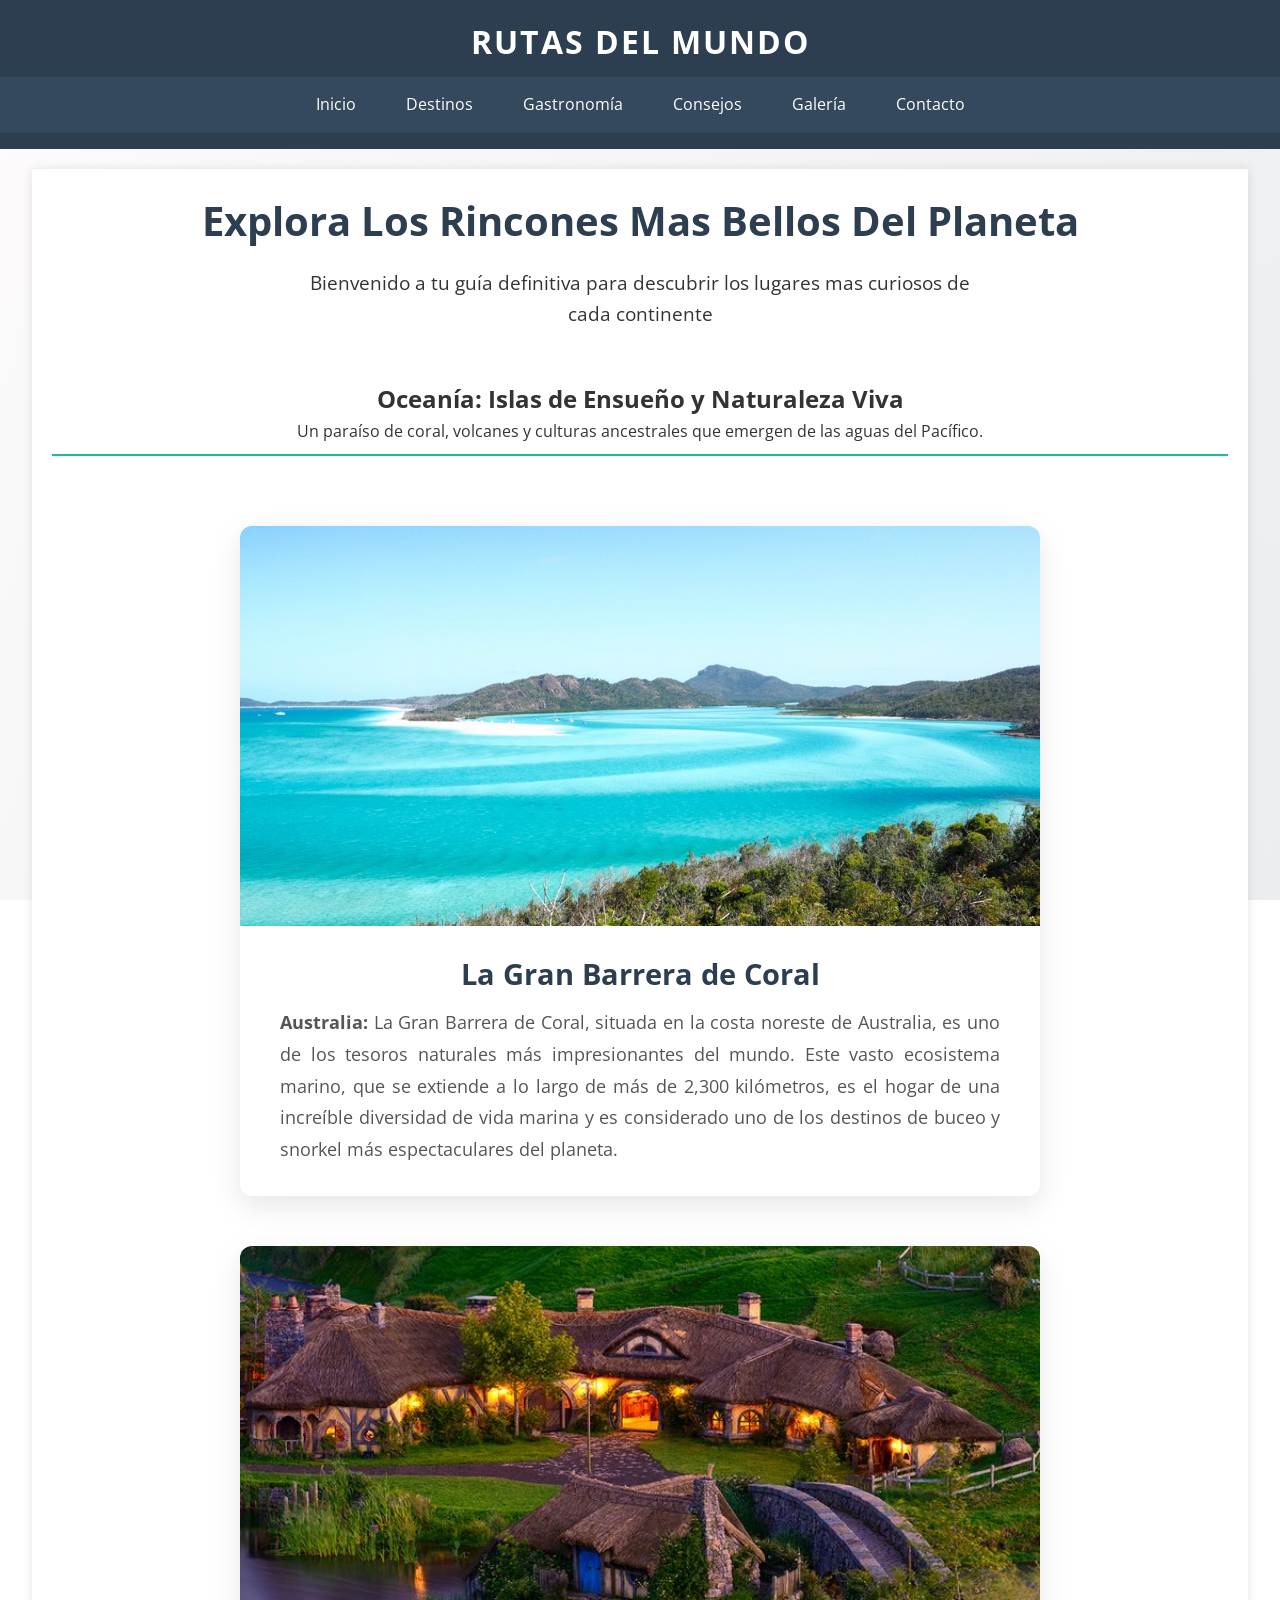
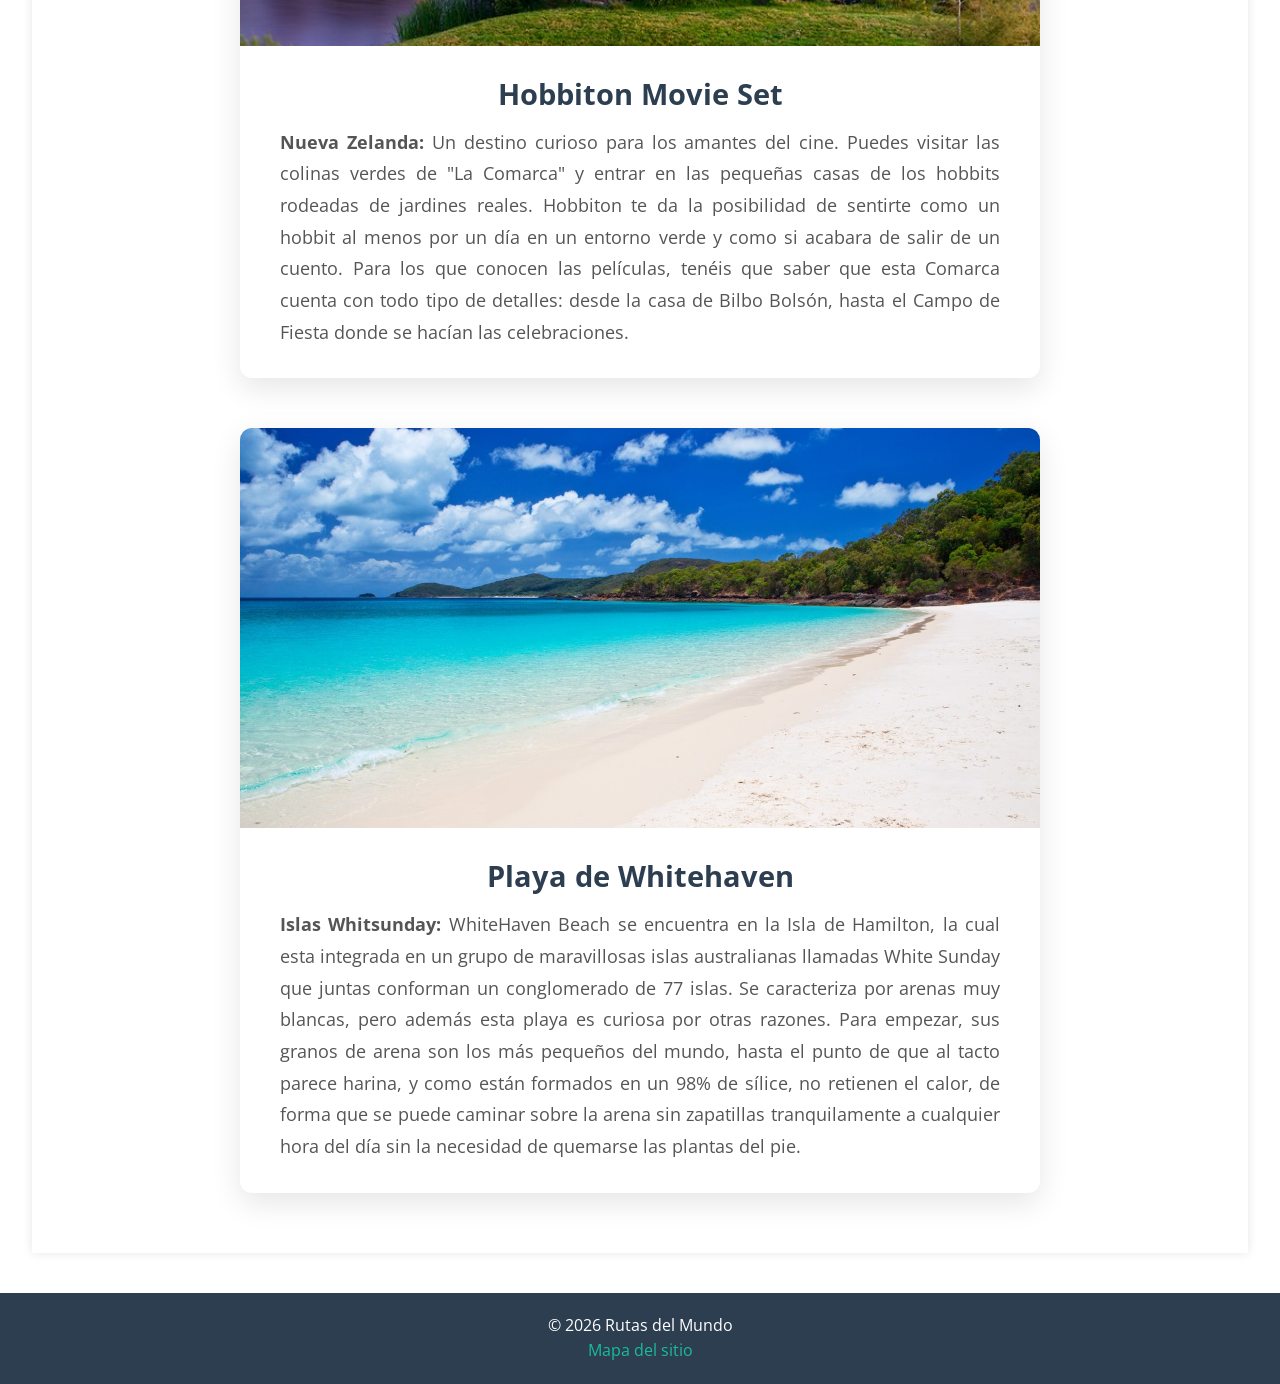
<file: oceania.html>
<!DOCTYPE html>
<html>
    <head>
        <meta name="viewport" content="width=device-width, initial-scale=1,0">
        <title>Rutas del Mundo | Guia Turística</title>
        <link rel="stylesheet" href="estilos_proyecto.css">
        <link href="https://fonts.googleapis.com/css2?family=Open+Sans:wght@400;700&display=swap" rel="stylesheet">
    </head>
    <body class="oceania-page">
        <header>
            <div class="logo">
                <h1>Rutas del Mundo</h1>
            </div>

            <nav class="navbar">
                <ul class="menu-principal">
                    <li><a href="index.html">Inicio</a></li>
                    <li class="dropdown">
                        <a href="#" class="dropbtn">Destinos</a>
                        <ul class="submenu">
                            <li><a href="europa.html">Europa</a></li>
                            <li><a href="asia.html">Asia</a></li>
                            <li><a href="america.html">América</a></li>
                            <li><a href="africa.html">Africa</a></li>
                            <li><a href="oceania.html">Oceanía</a></li>
                        </ul>
                    </li>
                    <li><a href="gastronomia.html">Gastronomía</a></li>
                    <li><a href="consejos.html">Consejos</a></li>
                    <li><a href="galeria.html">Galería</a></li>
                    <li><a href="contacto.html">Contacto</a></li>
                </ul>
            </nav>
        </header>

        <main>
            <section class="bienvenida">
                <h2>Explora los rincones mas bellos del planeta</h2>
                <p>Bienvenido a tu guía definitiva para descubrir los lugares mas curiosos de cada continente</p>
            </section>
            <br>
            <br>

            <section class="contenido-continente">
                <div class="intro-continente">
                    <h2>Oceanía: Islas de Ensueño y Naturaleza Viva</h2>
                    <p>Un paraíso de coral, volcanes y culturas ancestrales que emergen de las aguas del Pacífico.</p>
                </div>
    
                <div class="contenedor-destinos">
                    <article class="tarjeta-destino destino-1">
                        <img src="img/Barrera-Coral1.jpg" alt="Gran Barrera de Coral">
                        <h3>La Gran Barrera de Coral</h3>
                        <p><strong>Australia:</strong> La Gran Barrera de Coral, situada en la costa noreste de Australia, es uno de los tesoros naturales más 
                            impresionantes del mundo. Este vasto ecosistema marino, que se extiende a lo largo de más de 2,300 kilómetros, es el hogar de una 
                            increíble diversidad de vida marina y es considerado uno de los destinos de buceo y snorkel más espectaculares del planeta. </p>
                    </article>

                    <article class="tarjeta-destino destino-2">
                        <img src="img/hobbit1.jpg" alt="Hobbiton">
                        <h3>Hobbiton Movie Set</h3>
                        <p><strong>Nueva Zelanda:</strong> Un destino curioso para los amantes del cine. Puedes visitar las colinas verdes de "La Comarca" 
                            y entrar en las pequeñas casas de los hobbits rodeadas de jardines reales. Hobbiton te da la posibilidad de sentirte como un hobbit 
                            al menos por un día en un entorno verde y como si acabara de salir de un cuento. Para los que conocen las películas, tenéis que 
                            saber que esta Comarca cuenta con todo tipo de detalles: desde la casa de Bilbo Bolsón, hasta el Campo de Fiesta donde se hacían 
                            las celebraciones.</p>
                    </article>

                    <article class="tarjeta-destino destino-3">
                        <img src="img/whiteheaven1.jpg" alt="Whitehaven Beach">
                        <h3>Playa de Whitehaven</h3>
                        <p><strong>Islas Whitsunday:</strong> WhiteHaven Beach se encuentra en la Isla de Hamilton, la cual esta integrada en un grupo de maravillosas
                             islas australianas llamadas White Sunday que juntas conforman un conglomerado de 77 islas. Se caracteriza por arenas muy blancas, pero además 
                             esta playa es curiosa por otras razones. Para empezar, sus granos de arena son los más pequeños del mundo, hasta el punto de que al tacto 
                             parece harina, y como están formados en un 98% de sílice, no retienen el calor, de forma que se puede caminar sobre la arena sin zapatillas 
                             tranquilamente a cualquier hora del día sin la necesidad de quemarse las plantas del pie.</p>
                    </article>
                </div>
            </section>

            
        </main>

        <footer>
            <p>&copy; 2026 Rutas del Mundo</p>
            <p><a href="sitemap.xml">Mapa del sitio</a></p>
        </footer>
    </body>
</html>
</file>
<file: estilos_proyecto.css>
/*Estilos Generales      */
*{
    margin: 0;
    padding: 0;
    box-sizing: border-box;
    font-family: 'Open Sans', sans-serif;
}
body{
    
    color: #333;
    line-height: 1.6; /*Coloco un espacio entre lineas*/
    /*Degradado de fondo para que no sea todo blanco*/
    background: linear-gradient(120deg, #fdfbfb 0%, #ebedee 100%);
    background-attachment: fixed; /*El fondo no se mueve al hacer scroll*/
    background-repeat: no-repeat;
    min-height: 100vh;           /*cubro todo el alto de la pantalla */
    margin: 0;
    padding: 0;
}
/*Header y Logo*/
header{
    background-color: #2c3e50;
    color: white;
    padding: 1rem 0;
    text-align: center;
}
.logo h1{
    margin-bottom: 10px;
    letter-spacing: 2px;
    text-transform: uppercase; /*Mayusuclas*/
}

/*Menu Desplegable*/
.navbar{
    background-color: #34495e;

}

.menu-principal{
    list-style: none;
    display: flex; /*ponemos en fila los elementos*/
    justify-content: center; /*Centramos el menu*/
}
.menu-principal >li{
    position: relative; /*Posiciono el submenu debajo*/
}
.menu-principal a {
    display: block;
    color: white;
    text-decoration: none;
    padding: 15px 25px;
    transition: background 0.3s; /*Animacion suave cuando paso el raton*/
}

.menu-principal a:hover {
    background-color: #1abc9c;
}
/* Estilos del Submenu  */
.submenu {
    display: none; /*oculto*/
    position: absolute; /*flota sobre el contenido*/
    background-color: #34495e;
    min-width: 160px;
    list-style: none;
    z-index: 1000;
}

.submenu li a {
    padding: 12px 20px;
    border-bottom: 1px solid #2c3e50;
}

/*Cuando pasamos el raton se muestra el submenu */
.dropdown:hover .submenu {
    display: block;
}
/* CONTENIDO PRINCIPAL */
main {
    max-width: 1200px; /*Ancho de la web en PC*/
    margin: 20px auto; 
    padding: 20px;
    background-color: white;
    min-height: 400px;
    box-shadow: 0 0 10px rgba(0,0,0,0.1); /*Sombrae en los bordes*/
}
/*Seccion de bienvenida*/
.bienvenida{
    text-align: center; /*Centra el texto del Inicio*/
    
}
.bienvenida h2 {
    font-size: 2.5rem;     
    color: #2c3e50;        
    margin-bottom: 15px;   
    text-transform: capitalize; /*primera letra en mayuscula */
}

.bienvenida p {
    font-size: 1.2rem;     
    line-height: 1.6;      
    max-width: 700px;      
    margin: 0 auto;        
}

/* FOOTER */
footer {
    background-color: #2c3e50;
    color: white;
    text-align: center;
    padding: 20px 0;
    margin-top: 40px;
}

footer a {
    color: #1abc9c;
    text-decoration: none;
}


/* PC 1300px */
@media (max-width: 1300px) {
    main {
        max-width: 95%;
    }
}

/* movil 600px */
@media (max-width: 600px) {
    .menu-principal {
        flex-direction: column; /* Menu en vertical */
    }
    
    .submenu {
        position: static; /* El submenu se desplaza hacia abajo */
        width: 100%;
    }
    
    .logo h1 {
        font-size: 1.5rem;
    }
    .slide img{
        height: 250px; /*Mas pequeno en el movil que el 450 de pc*/
    }
    .tarjeta-destino img {
        height: 250px;
    }
    .tarjeta-destino h3 {
        font-size: 1.4rem;
    }
    .bienvenida h2 { font-size: 1.8rem; }
    .bienvenida p { font-size: 1.1rem; }
    .bienvenida { padding: 40px 15px; }
}

/*Estilos para Imagenes en Slider*/
.container-slider{
    width: 100%;
    max-width: 850px; /* Ajustamos el ancho */
    margin: auto;
    overflow: hidden; 
    border-radius: 10px;
    box-shadow: 0 10px 20px rgba(0,0,0,0.2);
}
.slider{
    display: flex;
    width: 600%; /*Espacio para las fotos en fila*/
    height: 650px;
    animation: banner-infinito 15s linear infinite; /*activa el moivieminto*/
}
.slide{
    width: 100%;
}
.slide img{
    width: 100%;
    height: 100%; /*Le damos una altura fija a todas para que se vena iguales*/
    object-fit: cover; /*con cover las imagenes se pegan y no se recortan con contain deja un espacio en blanco*/
    
}
/*Animacion para que se mueva*/
@keyframes banner-infinito{from{margin-left:0px;}to{margin-left:-3200px;}}


/* Pausar el banner cuando se pasa el raton encima */
.container-slider:hover .slider {
    animation-play-state: paused;
    
}

/* ESTILOS DEL FORMULARIO  */

.seccion-formulario {
    max-width: 700px;
    margin: 0 auto;
    padding: 20px;
}

.grupo {
    margin-bottom: 20px;
    text-align: left;
}

.grupo label {
    display: block;
    font-weight: bold;
    margin-bottom: 5px;
}

/* Estilo para cajas de texto select y textarea */
input[type="text"],
input[type="email"],
select,
textarea {
    width: 100%;
    padding: 10px;
    border: 1px solid #ccc;
    border-radius: 5px;
    font-size: 1rem;
}

/* Estilo para Radio y Checkbox  */
input[type="radio"], 
input[type="checkbox"] {
    width: auto;
    margin-right: 5px;
}

.botones {
    display: flex;
    gap: 10px;
}

button {
    padding: 12px 20px;
    border: none;
    border-radius: 5px;
    cursor: pointer;
    font-weight: bold;
    color: white;
}

.btn-enviar {
    background-color: #1abc9c;
}

.btn-borrar {
    background-color: #e74c3c;
}

button:hover {
    opacity: 0.9;
}

/* Estructura de las tarjetas */
.contenedor-destinos {
    display: flex;
    flex-direction: column; /* Apila los elementos uno debajo de otro */
    gap: 50px; 
    padding: 40px 0;
    align-items: center; /* Centra las tarjetas */
}

.tarjeta-destino {
    background: #fff;
    border-radius: 12px;
    padding: 0; 
    width: 100%;
    max-width: 800px; 
    box-shadow: 0 10px 30px rgba(0,0,0,0.1);
    overflow: hidden; 
    text-align: center;
}

.tarjeta-destino img {
    width: 100%;
    height: 400px; /* Imagen alta */
    object-fit: cover;
    display: block;
}

/* ANIMACIONES */

/* EUROPA: Efecto de entrada lateral (Slide In) */
.europa-page .tarjeta-destino {
    animation: slideEuropa 1.5s ease-out;
}
@keyframes slideEuropa {
    from { transform: translateX(-100px); opacity: 0; }
    to { transform: translateX(0); opacity: 1; }
}

/* ASIA: Efecto de aparicion con aumento (Zoom In) */
.asia-page .tarjeta-destino {
    animation: zoomAsia 1.2s ease-in-out;
}
@keyframes zoomAsia {
    0% { transform: scale(0.5); opacity: 0; }
    100% { transform: scale(1); opacity: 1; }
}

/* AMERICA: Efecto de rebote (Bounce) */
.america-page .tarjeta-destino {
    animation: bounceAmerica 1s ease-out forwards;
}
@keyframes bounceAmerica {
    0% { transform: translateY(-50px); opacity: 0; }
    60% { transform: translateY(10px); }
    100% { transform: translateY(0); opacity: 1; }
}

/* AFRICA: Efecto de giro suave (Flip) */
.africa-page .tarjeta-destino {
    animation: flipAfrica 1.5s;
    perspective: 1000px; /*Con esta da profundidad al giro*/
    backface-visibility: hidden; /*Efecto que evita parpadeos en la animacion*/
}
@keyframes flipAfrica {
    from { transform: rotateY(90deg); opacity: 0; }
    to { transform: rotateY(0); opacity: 1; }
}

/* OCEANIA: Efecto de flotacion suave (Floating) */
.oceania-page .tarjeta-destino {
    animation: floatOceania 3s infinite alternate ease-in-out;
}
@keyframes floatOceania {
    from { transform: translateY(0); }
    to { transform: translateY(-15px); }
}

.intro-continente {
    text-align: center;
    margin-bottom: 30px;
    border-bottom: 2px solid #1abc9c;
    display: inline-block;
    width: 100%;
    padding-bottom: 10px;
}

.tarjeta-destino h3 {
    font-size: 1.8rem;
    color: #2c3e50;
    margin: 25px 0 10px 0;
}

.tarjeta-destino p {
    font-size: 1.1rem;
    color: #555;
    padding: 0 40px 30px 40px; /* Espacio para el texto */
    line-height: 1.8;
    justify-content: center;
    text-align: justify;

}

/*  ESTILOS GASTRONOMIA */

.contenedor-gastronomia {
    display: grid;
    grid-template-columns: repeat(auto-fit, minmax(300px, 1fr));
    gap: 30px;
    padding: 20px 0;
}

.item-gastronomia {
    background: #fff;
    border-radius: 15px;
    overflow: hidden;
    box-shadow: 0 5px 15px rgba(0,0,0,0.05);
    transition: transform 0.3s ease;
}

.item-gastronomia:hover {
    transform: translateY(-10px);
}

.item-gastronomia img {
    width: 100%;
    height: 200px;
    object-fit: cover;
}

.info-plato {
    padding: 20px;
}

.info-plato span {
    color: #1abc9c;
    font-weight: bold;
    font-size: 0.8rem;
    text-transform: uppercase;
}

/* Animacion para Gastronomia */
.gastronomia-page .item-gastronomia {
    animation: fadeInGastronomia 1.5s ease-in forwards;
}

@keyframes fadeInGastronomia {
    from { opacity: 0; }
    to { opacity: 1; }
}

/* ESTILOS CONSEJOS  */
.grid-consejos {
    display: grid;
    grid-template-columns: repeat(auto-fit, minmax(250px, 1fr));
    gap: 20px;
    padding: 20px 0;
}

.tarjeta-consejo {
    background: #eef2f3;
    padding: 30px;
    border-radius: 10px;
    text-align: center;
    border-left: 5px solid #1abc9c;
}

.tarjeta-consejo .icono {
    font-size: 2.5rem;
    margin-bottom: 15px;
}

/* Animacio para Consejos */
.consejos-page .tarjeta-consejo {
    animation: slideUp 1s ease-out forwards;
}

@keyframes slideUp {
    from { transform: translateY(50px); opacity: 0; }
    to { transform: translateY(0); opacity: 1; }
}

/* ESTILOS GALERIA */
.muro-fotos {
    display: grid;
    grid-template-columns: repeat(auto-fill, minmax(250px, 1fr));
    gap: 15px;
    padding: 20px 0;
}

.foto {
    overflow: hidden;
    border-radius: 8px;
    height: 250px;
}

.foto img {
    width: 100%;
    height: 100%;
    object-fit: cover;
    transition: transform 0.5s ease;
    filter: grayscale(30%);
}

.foto img:hover {
    transform: scale(1.1);
    filter: grayscale(0%);
}

/* Animacion de entrada para las fotos */
.galeria-page .foto {
    animation: entrance 0.8s ease-out forwards;
    opacity: 0;
}

@keyframes entrance {
    from { opacity: 0; transform: scale(0.9); }
    to { opacity: 1; transform: scale(1); }
}

.intro-inicio {
    text-align: center;
    padding: 60px 20px;
    background-color: #f9f9f9;
}

.intro-inicio h1 {
    font-size: 2.5rem;
    color: #2c3e50;
    margin-bottom: 20px;
}

.datos-curiosos {
    display: flex;
    justify-content: space-around;
    padding: 40px;
    background: #1abc9c;
    color: white;
    text-align: center;
}

.dato .numero {
    font-size: 3rem;
    font-weight: bold;
    display: block;
}
</file>
